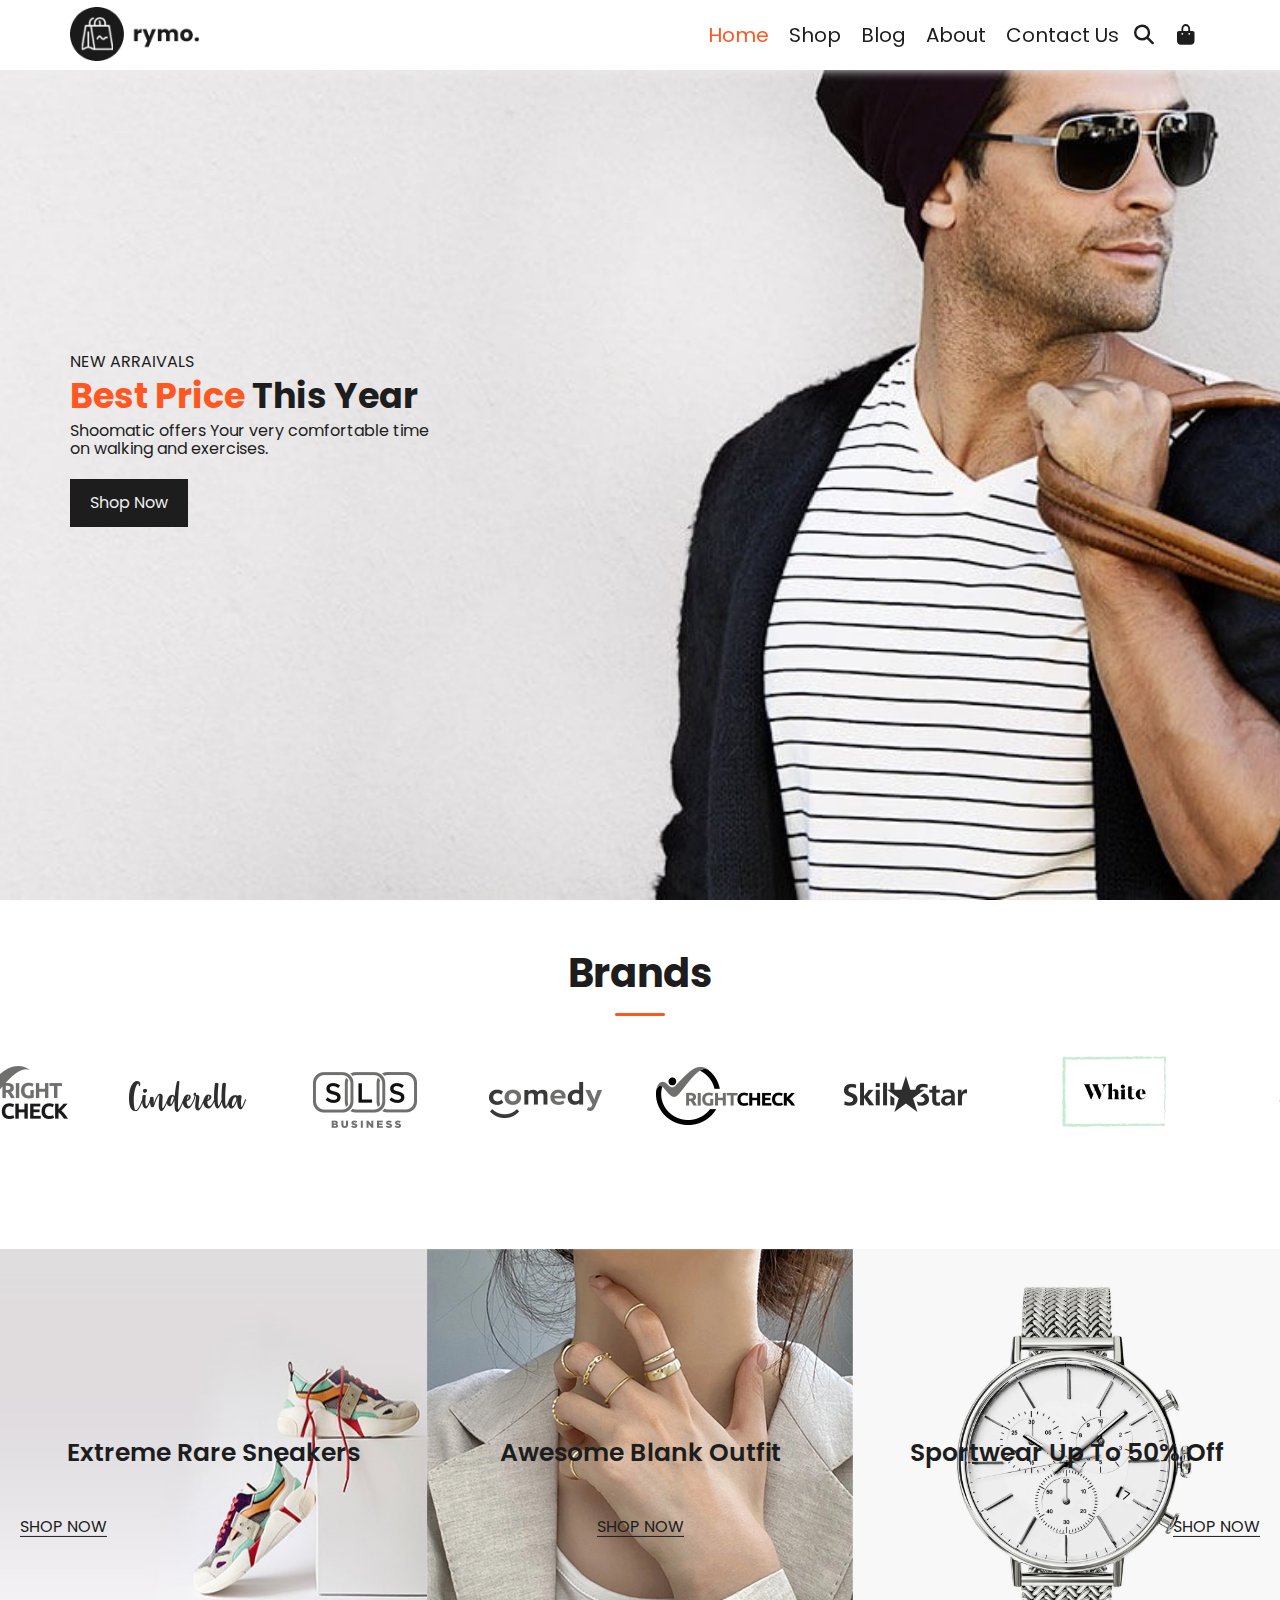
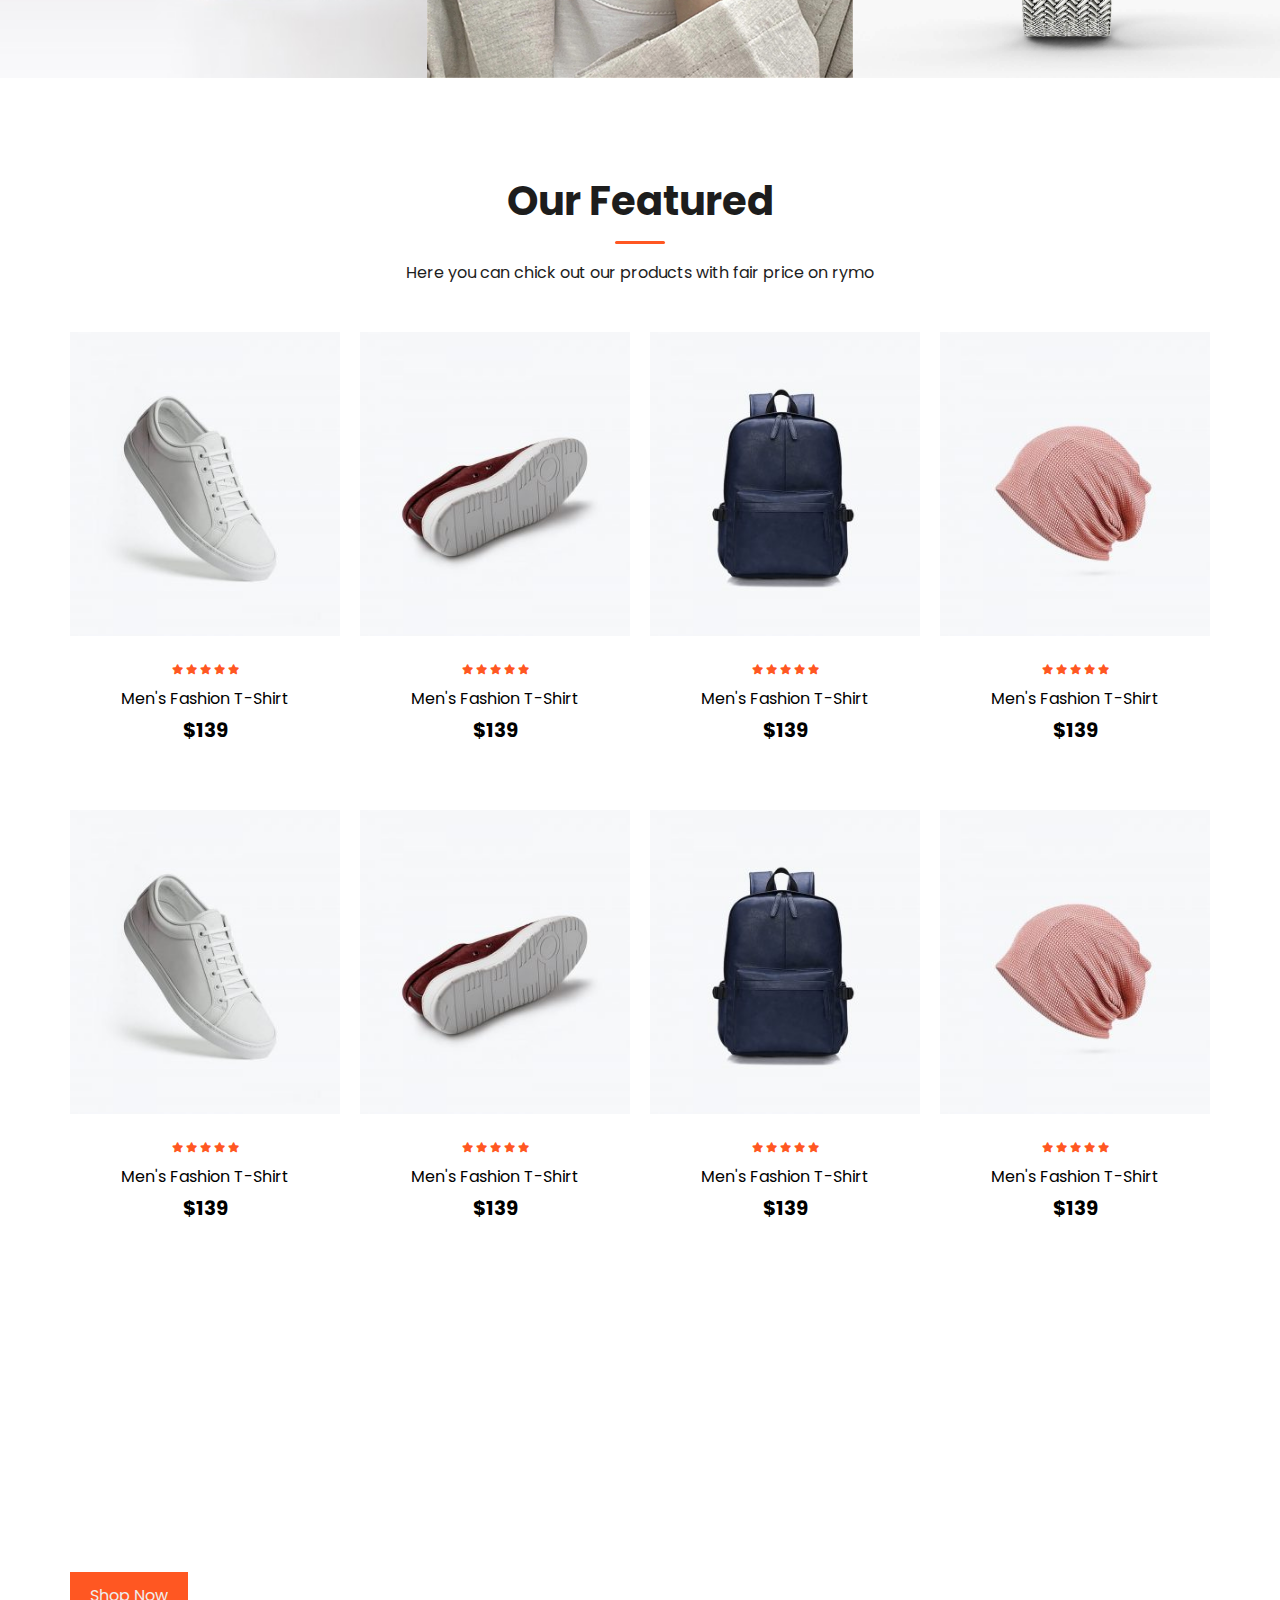
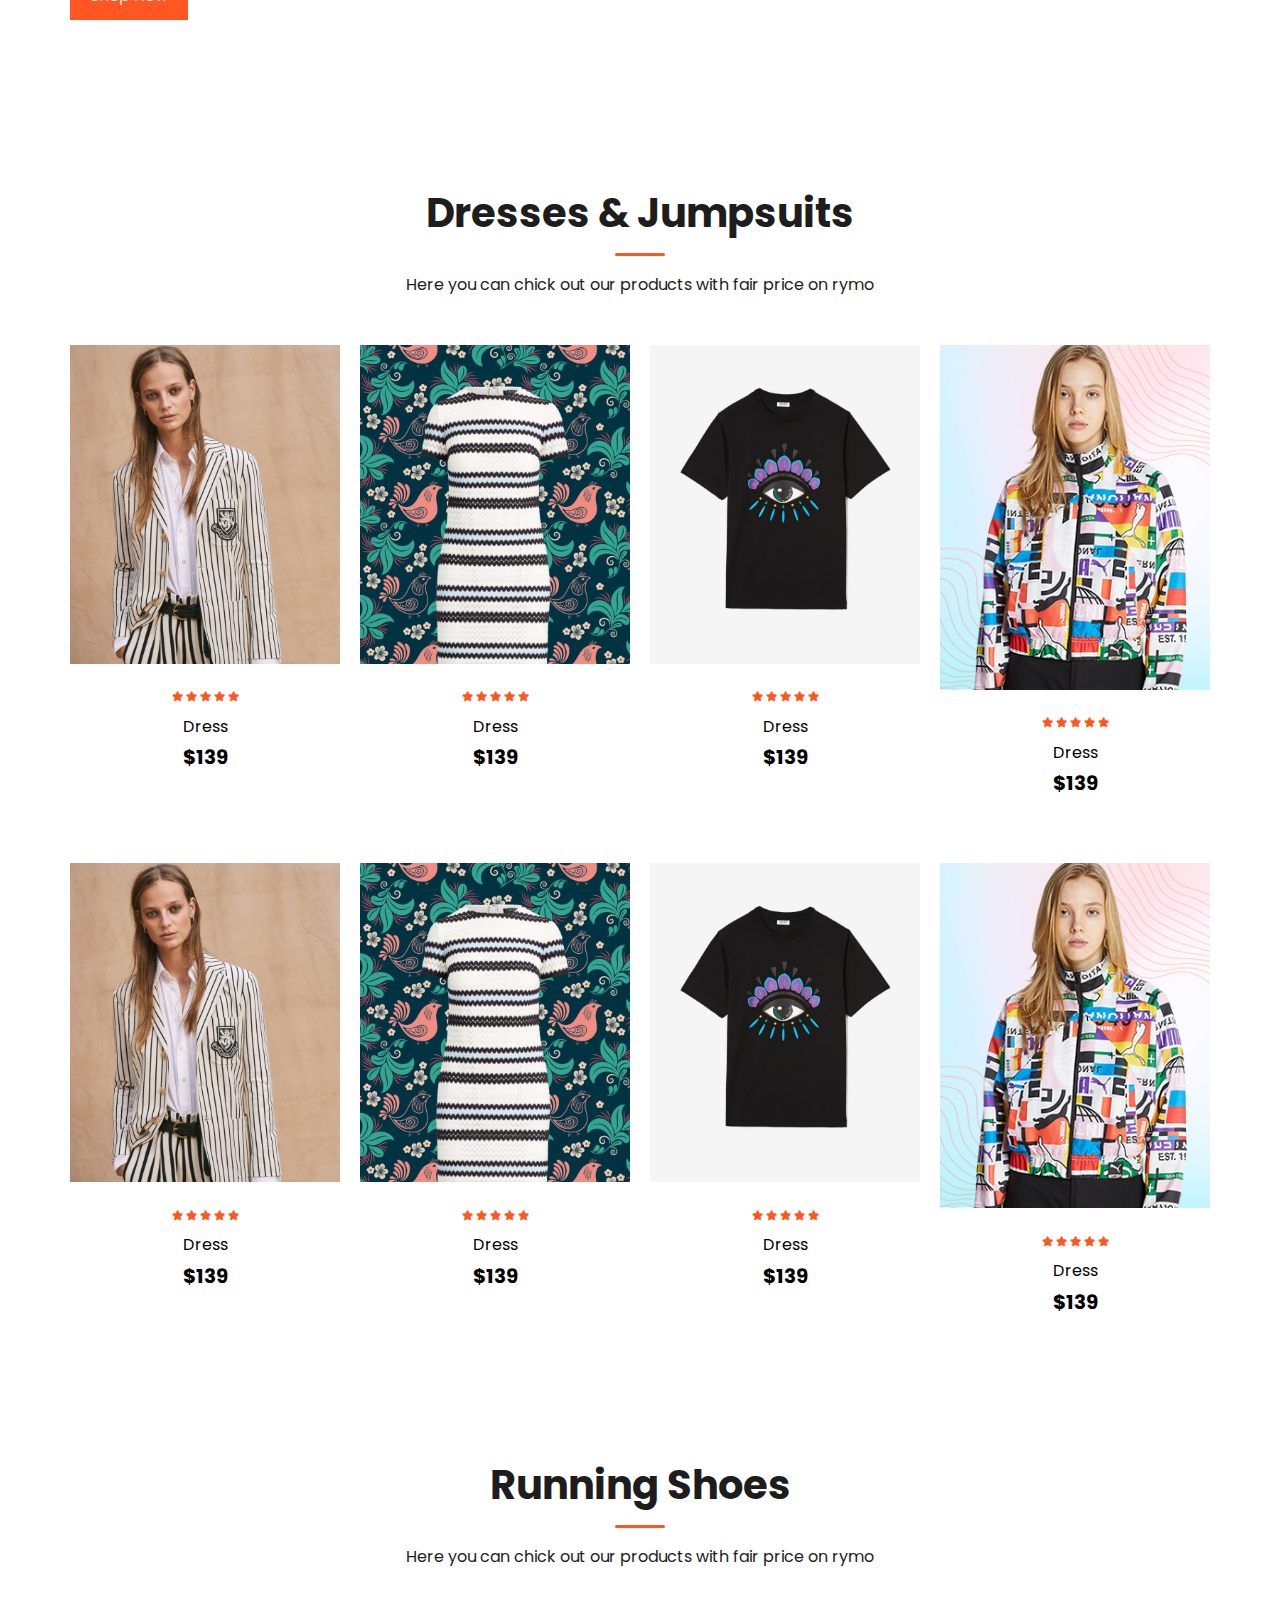
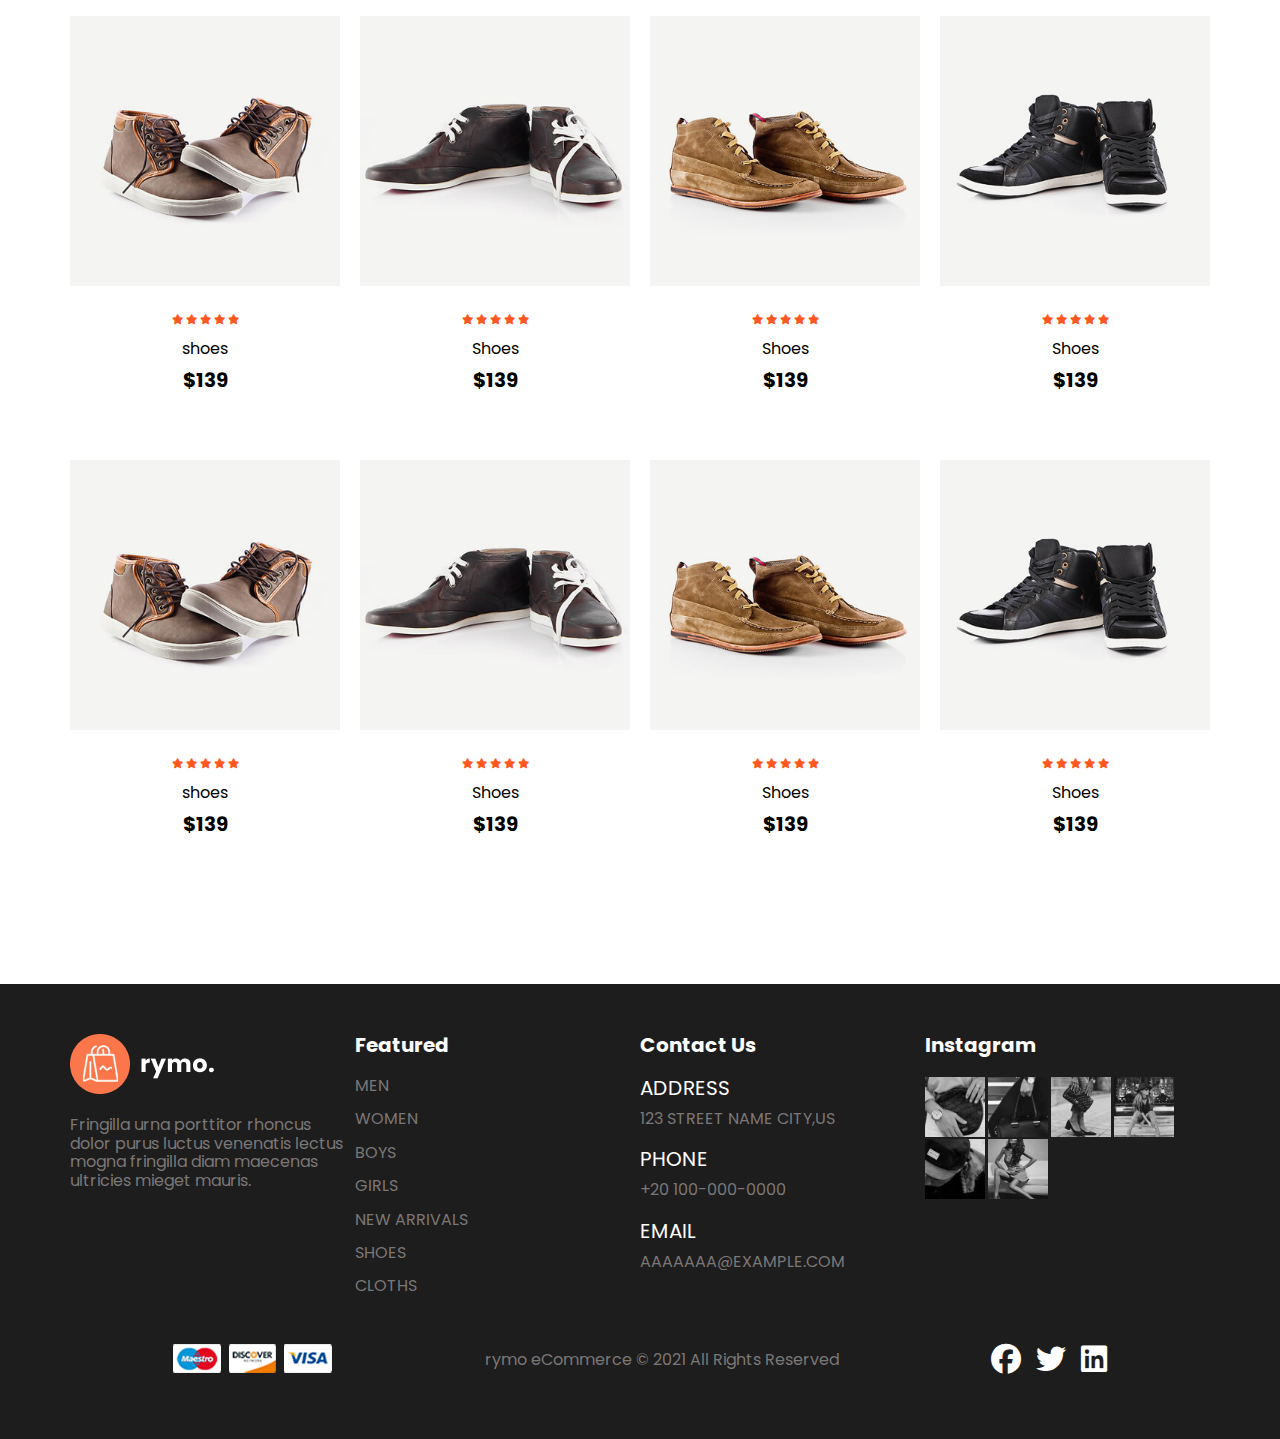
<file: index.html>
<!DOCTYPE html>
<html lang="en">
	<head>
		<meta charset="UTF-8">
		<meta name="viewport" content="width=device-width, initial-scale=1.0">
		<meta http-equiv="X-UA-Compatible" content="ie=edge">
		<title></title>	
				<!--style of wed-->
		<link rel="stylesheet" href="css/style.css">
			<!--use element normaly-->	
		<link rel="stylesheet" href="css/normalize.css"> 
				<!--font style-->
		<link rel="preconnect" href="https://fonts.googleapis.com">
		<link rel="preconnect" href="https://fonts.gstatic.com" crossorigin>
		<link href="https://fonts.googleapis.com/css2?family=Poppins:ital,wght@0,100;0,400;0,500;0,600;
		0,700;0,800;0,900;1,400;1,500;1,600;1,700;1,800;1,900&display=swap" rel="stylesheet">
				<!--file icons-->
		<link rel="stylesheet" href="css/all.min.css"> 
	</head>
	<body>
		<!-- ======================start header====================== -->
		<header>
			<div class="container">
				<a href="index.html" class="logo"><img src="img/logo1.png"></a>
				<nav>
					<a href="index.html" class="active">Home</a>
					<a href="shop.html">Shop</a>
					<a href="blog.html">Blog</a>
					<a href="#">About</a>
					<a href="#">Contact Us</a>
					<div class="icons">
						<i class="fas fa-search"></i>
						<a href="cart.html">
							<i class="fa-solid fa-bag-shopping"></i>
						</a>
					</div>
				</nav>
				<i class="fa-solid fa-bars" onclick="openNavList()"></i>
			</div>
		</header>
		<!-- ======================end header====================== -->
		<div class="contentOfPage">
			<!-- ======================start landing====================== -->
			<div class="landing">
				<div class="container">
					<p>New Arraivals</p>
					<h3><span>Best Price</span> This Year</h3>
					<p>Shoomatic offers Your very comfortable time <br>on walking and exercises.</p>
					<a href="shop.html">Shop Now</a>
				</div>
			</div>
			<!-- ======================end landing====================== -->
			<!-- ======================start brands====================== -->
			<!-- Swiper -->
			<div class=" brands">
				<div class="header">
					<h3>Brands</h3>
				</div>
				<div class="swiper mySwiper">
					<div class="swiper-wrapper container">
						<div class="swiper-slide"><img src="img/brand/1.png"></div>
						<div class="swiper-slide"><img src="img/brand/2.png"></div>
						<div class="swiper-slide"><img src="img/brand/3.png"></div>
						<div class="swiper-slide"><img src="img/brand/4.png"></div>
						<div class="swiper-slide"><img src="img/brand/5.png"></div>
						<div class="swiper-slide"><img src="img/brand/6.png"></div>
						<div class="swiper-slide"><img src="img/brand/1.webp"></div>
						<div class="swiper-slide"><img src="img/brand/2.webp"></div>
						<div class="swiper-slide"><img src="img/brand/3.webp"></div>
						<div class="swiper-slide"><img src="img/brand/4.webp"></div>
						<div class="swiper-slide"><img src="img/brand/5.webp"></div>
						<div class="swiper-slide"><img src="img/brand/6.webp"></div>
					</div>
				</div>
			</div>
			<!-- ======================end brands====================== -->
			<!-- ======================start new====================== -->
			<div class="new">
				<div class="box">
					<img src="img/new/1.jpg">
					<div class="text">
						<p>Extreme Rare Sneakers</p>
						<a href="#">Shop Now</a>
					</div>
				</div>
				<div class="box">
					<img src="img/new/5.jpg">
					<div class="text">
						<p>Awesome Blank Outfit</p>
						<a href="#">Shop Now</a>
					</div>
				</div>
				<div class="box">
					<img src="img/new/3.jpg">
					<div class="text">
						<p>Sportwear Up To 50% Off</p>
						<a href="#">Shop Now</a>
					</div>
				</div>
			</div>
			<!-- ======================end new====================== -->
			<!-- ======================start featured====================== -->
			<div class="products featured">
				<div class="container">
					<div class="header">
						<h3>Our Featured</h3>
						<p>Here you can chick out our products with fair price on rymo</p>
					</div>
					<div class="content">
					</div>
				</div>
			</div>
			<!-- ======================end featured====================== -->
			<!-- ======================start seasion's sale====================== -->
			<div class="seasion-sale">
				<div class="container">
					<p>Mid Seasion's Sale</p>
					<h3>Autumn Collection <br>UP TO 20% OFF</h3>
					<a href="#">Shop Now</a>
				</div>
			</div>
			<!-- ======================end seasion's sale====================== -->
			<!-- ======================start dresses&jumpsuits====================== -->
			<div class="products dresses-jumpsuits">
				<div class="container">
					<div class="header">
						<h3> Dresses & Jumpsuits </h3>
						<p>Here you can chick out our products with fair price on rymo</p>
					</div>
					<div class="content">
					</div>
				</div>
			</div>
			<!-- ======================end dresses&jumpsuits====================== -->
			<!-- ======================start Shoes====================== -->
			<div class="products shoes">
				<div class="container">
					<div class="header">
						<h3> Running Shoes</h3>
						<p>Here you can chick out our products with fair price on rymo</p>
					</div>
					<div class="content">
					</div>
				</div>
			</div>
			<!-- ======================end Shoes====================== -->
		</div>
		<!-- ======================start footer====================== -->
		<footer>
			<div class="container">
				<div class="info">
					<img src="img/logo2.png">
					<p>Fringilla urna porttitor rhoncus dolor purus luctus venenatis
					lectus mogna fringilla diam maecenas ultricies mieget mauris.</p>
				</div>
				<ul>
					<h3>Featured</h3>
					<li><a href="#">Men</a></li>
					<li><a href="#">Women</a></li>
					<li><a href="#">Boys</a></li>
					<li><a href="#">Girls</a></li>
					<li><a href="#">New Arrivals</a></li>
					<li><a href="#">Shoes</a></li>
					<li><a href="#">cloths</a></li>
				</ul>
				<ul class="contact">
					<h3>Contact Us</h3>
					<li><span>Address</span><p>123 Street Name City,Us</p></li>
					<li><span>Phone</span><p>+20 100-000-0000</p></li>
					<li><span>Email</span><p>aaaaaaa@example.com</p></li>
				</ul>
				<div class="images">
					<h3>Instagram</h3>
					<img src="img/insta/1.jpg">
					<img src="img/insta/2.jpg">
					<img src="img/insta/3.jpg">
					<img src="img/insta/4.jpg">
					<img src="img/insta/5.jpg">
					<img src="img/insta/6.jpg">
				</div>
			</div>
			<div class="footer">
				<a href="#"><img src="img/payment.png"></a>
				<p>rymo eCommerce &copy 2021 All Rights Reserved</p>
				<div class="icons">
					<a href="#">
						<i class="fa-brands fa-facebook"></i>
					</a>
					<a href="#">
						<i class="fa-brands fa-twitter"></i>
					</a>
					<a href="#">
						<i class="fa-brands fa-linkedin"></i>
					</a>
				</div>
			</div>
		</footer>
		<!-- ======================end footer====================== -->
		<!-- start swiper js -->
		<script src="https://cdn.jsdelivr.net/npm/swiper@11/swiper-bundle.min.js"></script>
		
		<!-- Initialize Swiper -->
		<script>
			var swiper = new Swiper(".mySwiper", {
			watchSlidesProgress: true,
			slidesPerView: 3,
			autoplay:{
				delay:500,
			},
			loop: true,
			});
		</script>
		<!-- end swiper js -->
		<script src="main.js"></script>
		<script src="items.js"></script>
	</body>
</html>
</file>
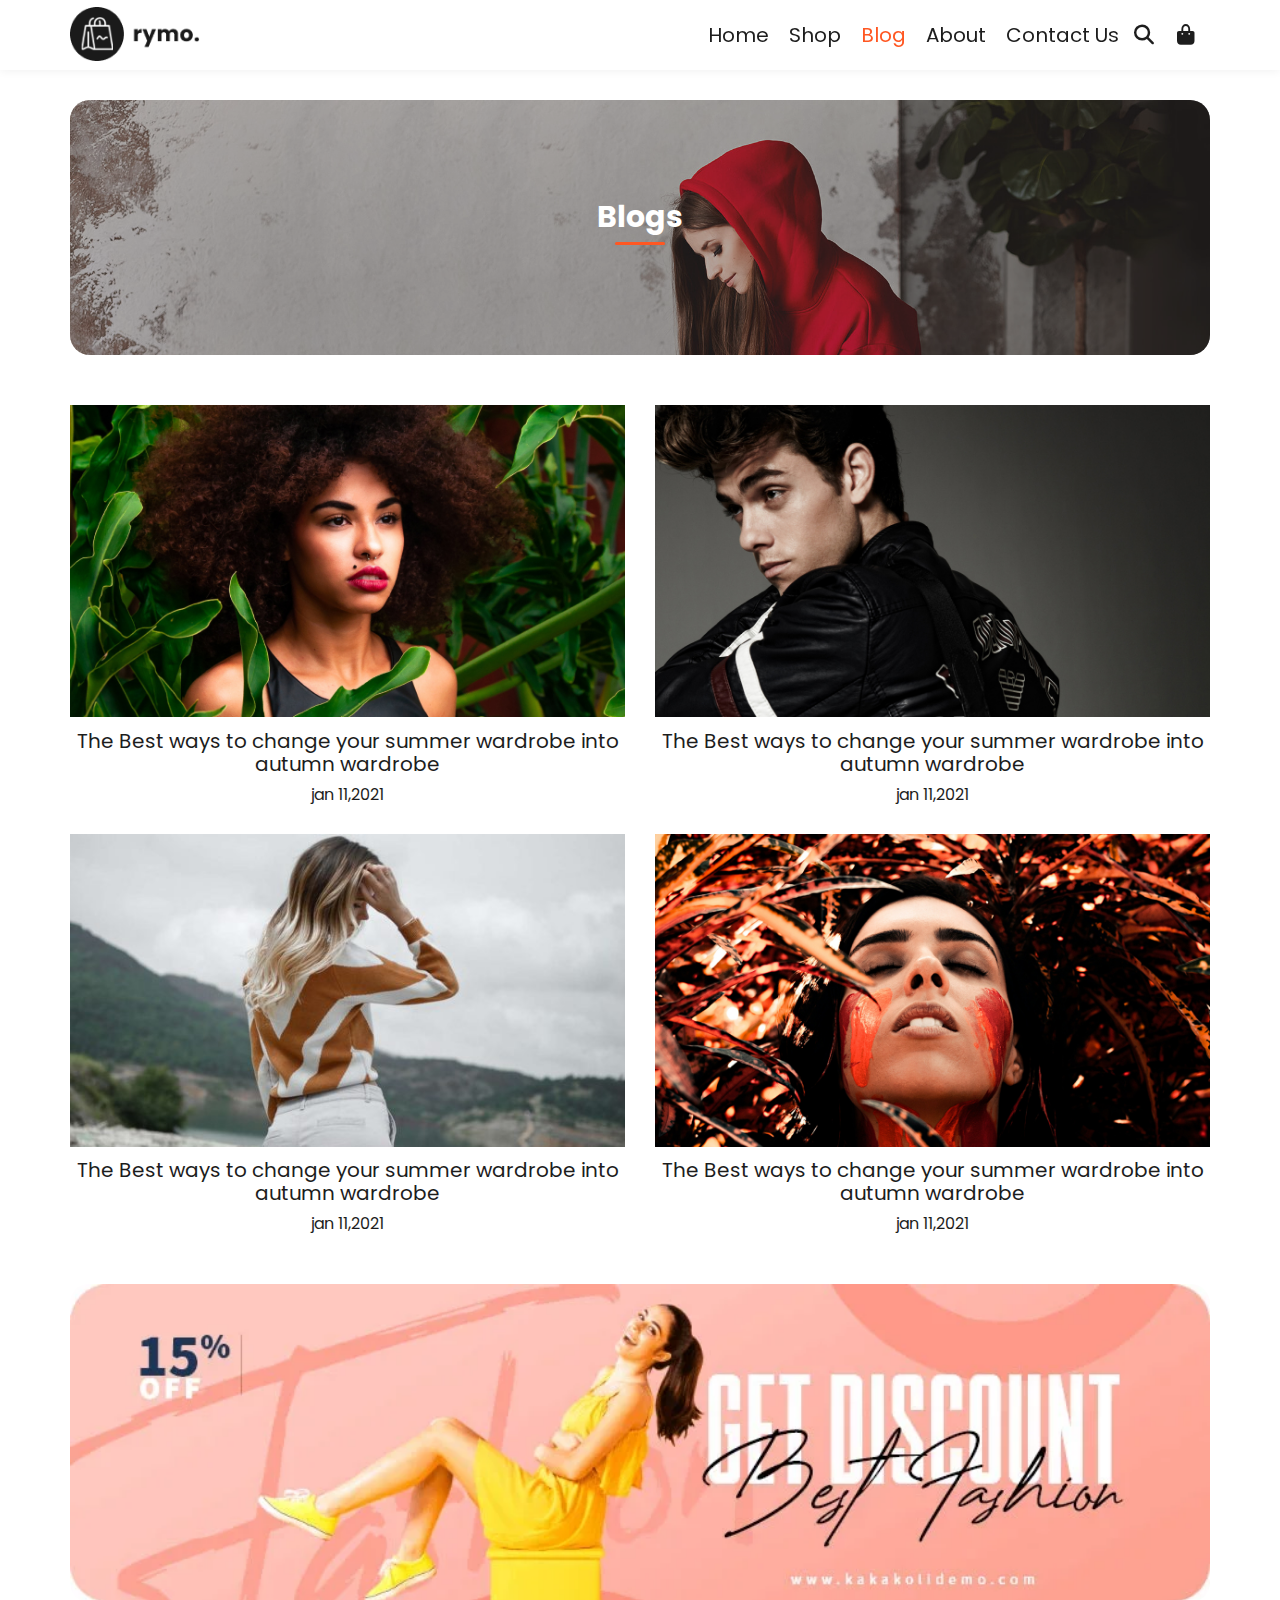
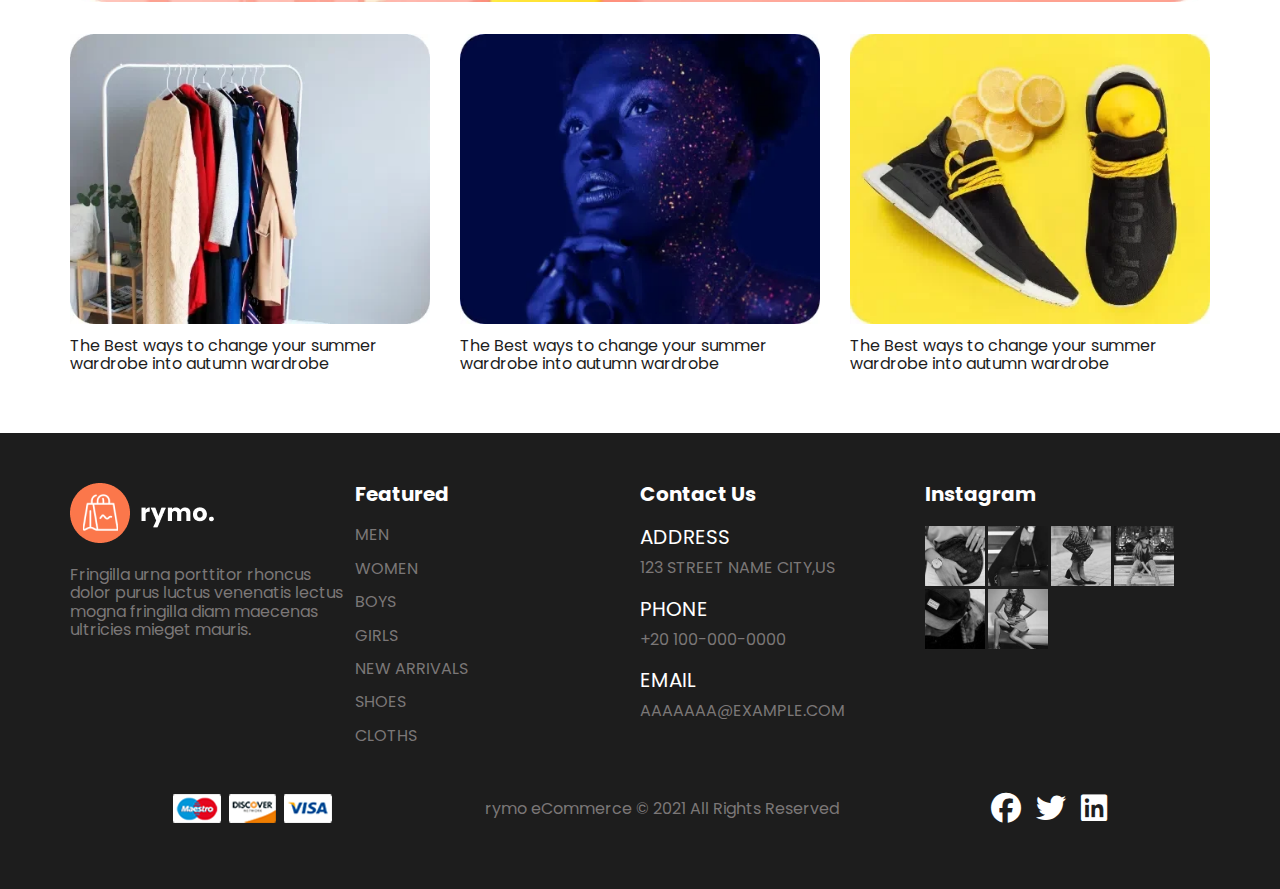
<file: blog.html>
<!DOCTYPE html>
<html lang="en">
	<head>
		<meta charset="UTF-8">
		<meta name="viewport" content="width=device-width, initial-scale=1.0">
		<meta http-equiv="X-UA-Compatible" content="ie=edge">
		<title></title>	
				<!--style of wed-->
		<link rel="stylesheet" href="css/style.css">
			<!--use element normaly-->	
		<link rel="stylesheet" href="css/normalize.css"> 
				<!--font style-->
		<link rel="preconnect" href="https://fonts.googleapis.com">
		<link rel="preconnect" href="https://fonts.gstatic.com" crossorigin>
		<link href="https://fonts.googleapis.com/css2?family=Poppins:ital,wght@0,100;0,400;0,500;0,600;
		0,700;0,800;0,900;1,400;1,500;1,600;1,700;1,800;1,900&display=swap" rel="stylesheet">
				<!--file icons-->
		<link rel="stylesheet" href="css/all.min.css"> 
	</head>
	<body>
		<!-- ======================start header====================== -->
		<header>
			<div class="container">
				<a href="index.html" class="logo"><img src="img/logo1.png"></a>
				<nav>
					<a href="index.html">Home</a>
					<a href="shop.html">Shop</a>
					<a href="blog.html" class="active">Blog</a>
					<a href="#">About</a>
					<a href="#">Contact Us</a>
					<div class="icons">
						<i class="fas fa-search"></i>
						<a href="cart.html">
							<i class="fa-solid fa-bag-shopping"></i>
						</a>
					</div>
				</nav>
				<i class="fas fa-bars" onclick="openNavList()"></i>
			</div>
		</header>
		<!-- ======================end header====================== -->
		<!-- ======================start blog====================== -->
		<div class="blog">
			<div class="container">
				<div class="section header">
					<h3>Blogs</h3>
				</div>
				<div class="content">
					<div class="box">
						<div class="image">
							<img src="img/blog/1.jpg">
						</div>
						<p>The Best ways to change your summer wardrobe into autumn wardrobe</p>
						<span>jan 11,2021</span>
					</div>
					<div class="box">
						<div class="image">
							<img src="img/blog/2.jpg">
						</div>
						<p>The Best ways to change your summer wardrobe into autumn wardrobe</p>
						<span>jan 11,2021</span>
					</div>
					<div class="box">
						<div class="image">
							<img src="img/blog/3.jpg">
						</div>
						<p>The Best ways to change your summer wardrobe into autumn wardrobe</p>
						<span>jan 11,2021</span>
					</div>
					<div class="box">
						<div class="image">
							<img src="img/blog/4.jpg">
						</div>
						<p>The Best ways to change your summer wardrobe into autumn wardrobe</p>
						<span>jan 11,2021</span>
					</div>
				</div>
			</div>
		</div>
		<!-- ======================end blog====================== -->
		<!-- ======================start banner====================== -->
		<div class="banner blog">
			<div class="container">
				<div class="head-banner">
					<img src="img/blog/banner.webp">
				</div>
				<div class="boxs">
					<div class="box">
						<div class="image">
							<img src="img/blog/1.webp">
						</div>
						<p>The Best ways to change your summer wardrobe into autumn wardrobe</p>
					</div>
					<div class="box">
						<div class="image">
							<img src="img/blog/2.webp">
						</div>
						<p>The Best ways to change your summer wardrobe into autumn wardrobe</p>
					</div>
					<div class="box">
						<div class="image">
							<img src="img/blog/3.webp">
						</div>
						<p>The Best ways to change your summer wardrobe into autumn wardrobe</p>
					</div>
				</div>
			</div>
		</div>
		<!-- ======================end banner====================== -->
		<!-- ======================start footer====================== -->
		<footer>
			<div class="container">
				<div class="info">
					<img src="img/logo2.png">
					<p>Fringilla urna porttitor rhoncus dolor purus luctus venenatis
					lectus mogna fringilla diam maecenas ultricies mieget mauris.</p>
				</div>
				<ul>
					<h3>Featured</h3>
					<li><a href="#">Men</a></li>
					<li><a href="#">Women</a></li>
					<li><a href="#">Boys</a></li>
					<li><a href="#">Girls</a></li>
					<li><a href="#">New Arrivals</a></li>
					<li><a href="#">Shoes</a></li>
					<li><a href="#">cloths</a></li>
				</ul>
				<ul class="contact">
					<h3>Contact Us</h3>
					<li><span>Address</span><p>123 Street Name City,Us</p></li>
					<li><span>Phone</span><p>+20 100-000-0000</p></li>
					<li><span>Email</span><p>aaaaaaa@example.com</p></li>
				</ul>
				<div class="images">
					<h3>Instagram</h3>
					<img src="img/insta/1.jpg">
					<img src="img/insta/2.jpg">
					<img src="img/insta/3.jpg">
					<img src="img/insta/4.jpg">
					<img src="img/insta/5.jpg">
					<img src="img/insta/6.jpg">
				</div>
			</div>
			<div class="footer">
				<a href="#"><img src="img/payment.png"></a>
				<p>rymo eCommerce &copy 2021 All Rights Reserved</p>
				<div class="icons">
					<a href="#">
						<i class="fa-brands fa-facebook"></i>
					</a>
					<a href="#">
						<i class="fa-brands fa-twitter"></i>
					</a>
					<a href="#">
						<i class="fa-brands fa-linkedin"></i>
					</a>
				</div>
			</div>
		</footer>
		<!-- ======================end footer====================== -->
		<script src="main.js"></script>
	</body>
</html>
</file>
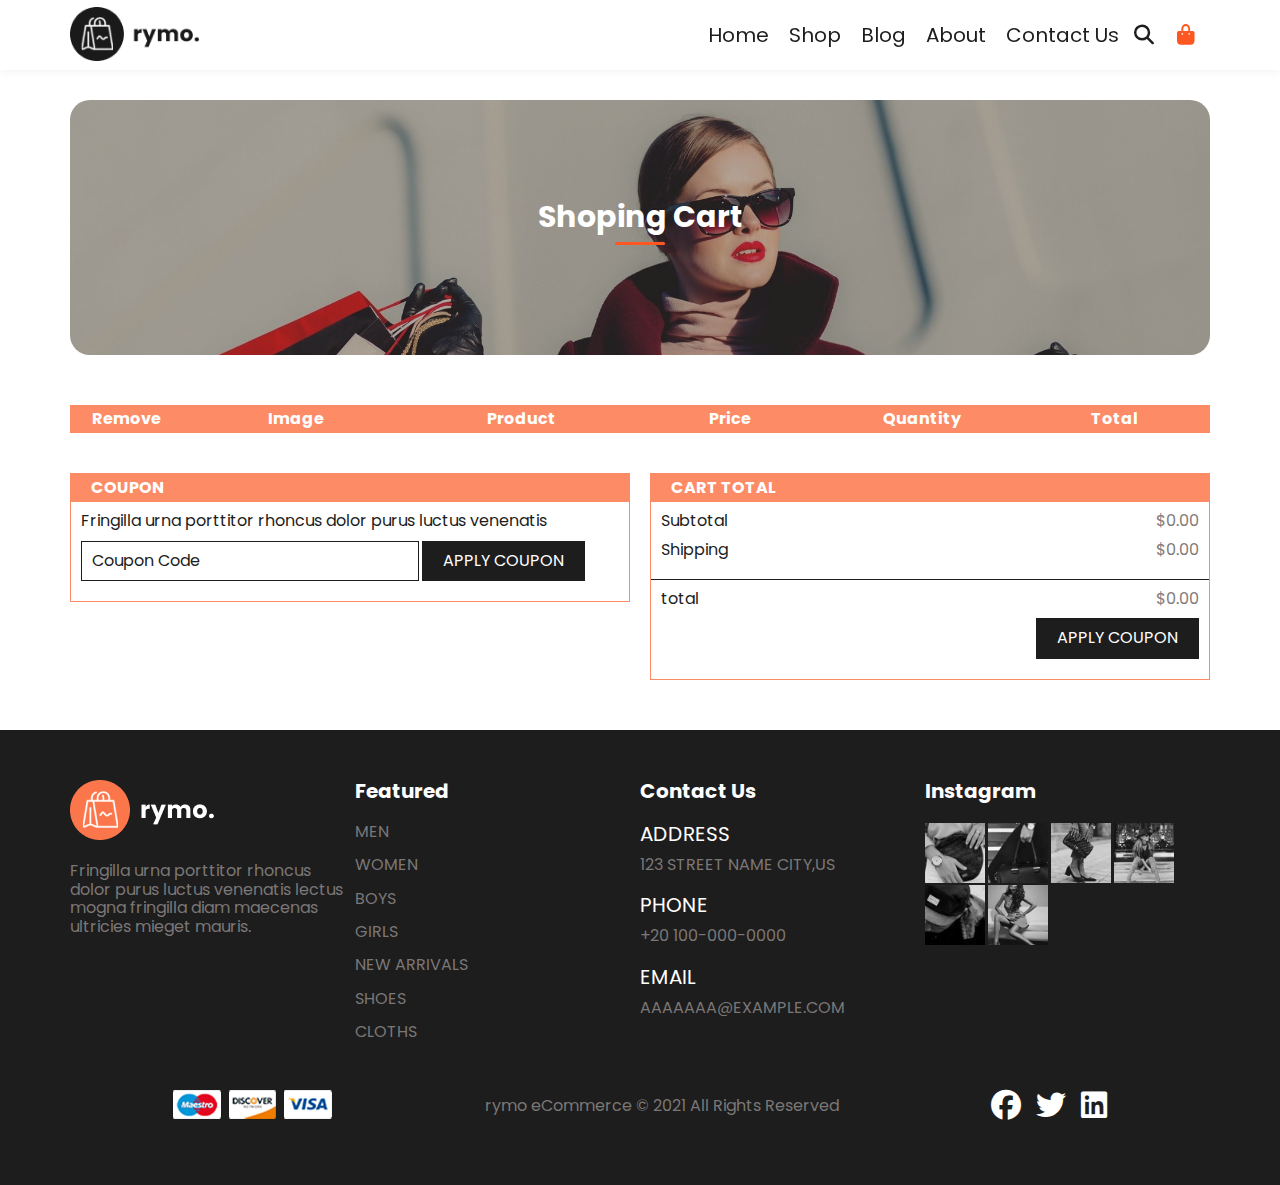
<file: cart.html>
<!DOCTYPE html>
<html lang="en">
	<head>
		<meta charset="UTF-8">
		<meta name="viewport" content="width=device-width, initial-scale=1.0">
		<meta http-equiv="X-UA-Compatible" content="ie=edge">
		<title></title>	
				<!--style of wed-->
		<link rel="stylesheet" href="css/style.css">
			<!--use element normaly-->	
		<link rel="stylesheet" href="css/normalize.css"> 
				<!--font style-->
		<link rel="preconnect" href="https://fonts.googleapis.com">
		<link rel="preconnect" href="https://fonts.gstatic.com" crossorigin>
		<link href="https://fonts.googleapis.com/css2?family=Poppins:ital,wght@0,100;0,400;0,500;0,600;
		0,700;0,800;0,900;1,400;1,500;1,600;1,700;1,800;1,900&display=swap" rel="stylesheet">
				<!--file icons-->
		<link rel="stylesheet" href="css/all.min.css"> 
	</head>
	<body>
		<!-- ======================start header====================== -->
		<header>
			<div class="container">
				<a href="index.html" class="logo"><img src="img/logo1.png"></a>
				<nav>
					<a href="index.html">Home</a>
					<a href="shop.html">Shop</a>
					<a href="blog.html">Blog</a>
					<a href="#">About</a>
					<a href="#">Contact Us</a>
					<div class="icons">
						<i class="fas fa-search"></i>
						<a href="cart.html">
							<i class="fa-solid fa-bag-shopping active"></i>
						</a>
					</div>
				</nav>
				<i class="fas fa-bars" onclick="openNavList()"></i>
			</div>
		</header>
		<!-- ======================end header====================== -->
		<!-- ======================start cart====================== -->
		<div class="cart">
			<div class="container">
				<div class="section header">
					<h3>Shoping Cart</h3>
				</div>
				<div class="table">
					<table>
						<thead>
							<tr>
								<td>Remove</td>
								<td>Image</td>
								<td>Product</td>
								<td>Price</td>
								<td>Quantity</td>
								<td>Total</td>
							</tr>
						</thead>
						<tbody class="element-in-cart">
						</tbody>
					</table>
				</div>
				<div class="coupon-cart">
					<div class="coupon">
						<h5>Coupon</h5>
						<p>Fringilla urna porttitor rhoncus dolor purus luctus venenatis</p>
						<input type="text" placeholder="Coupon Code">
						<button>Apply Coupon</button>
					</div>
					<div class="cart-total">
						<h5>Cart Total</h5>
						<p>Subtotal <span class="subtotal">$0.00</span></p>
						<p>Shipping <span class="shipping">$0.00</span></p>
						<p>total <span class="total">$0.00</span></p>
						<button>Apply Coupon</button>
					</div>
				</div>
			</div>
		</div>
		<!-- ======================end cart====================== -->
		<!-- ======================start footer====================== -->
		<footer>
			<div class="container">
				<div class="info">
					<img src="img/logo2.png">
					<p>Fringilla urna porttitor rhoncus dolor purus luctus venenatis
					lectus mogna fringilla diam maecenas ultricies mieget mauris.</p>
				</div>
				<ul>
					<h3>Featured</h3>
					<li><a href="#">Men</a></li>
					<li><a href="#">Women</a></li>
					<li><a href="#">Boys</a></li>
					<li><a href="#">Girls</a></li>
					<li><a href="#">New Arrivals</a></li>
					<li><a href="#">Shoes</a></li>
					<li><a href="#">cloths</a></li>
				</ul>
				<ul class="contact">
					<h3>Contact Us</h3>
					<li><span>Address</span><p>123 Street Name City,Us</p></li>
					<li><span>Phone</span><p>+20 100-000-0000</p></li>
					<li><span>Email</span><p>aaaaaaa@example.com</p></li>
				</ul>
				<div class="images">
					<h3>Instagram</h3>
					<img src="img/insta/1.jpg">
					<img src="img/insta/2.jpg">
					<img src="img/insta/3.jpg">
					<img src="img/insta/4.jpg">
					<img src="img/insta/5.jpg">
					<img src="img/insta/6.jpg">
				</div>
			</div>
			<div class="footer">
				<a href="#"><img src="img/payment.png"></a>
				<p>rymo eCommerce &copy 2021 All Rights Reserved</p>
				<div class="icons">
					<a href="#">
						<i class="fa-brands fa-facebook"></i>
					</a>
					<a href="#">
						<i class="fa-brands fa-twitter"></i>
					</a>
					<a href="#">
						<i class="fa-brands fa-linkedin"></i>
					</a>
				</div>
			</div>
		</footer>
		<!-- ======================end footer====================== -->
		<script src="main.js"></script>
		<script src="items.js"></script>
	</body>
</html>
</file>
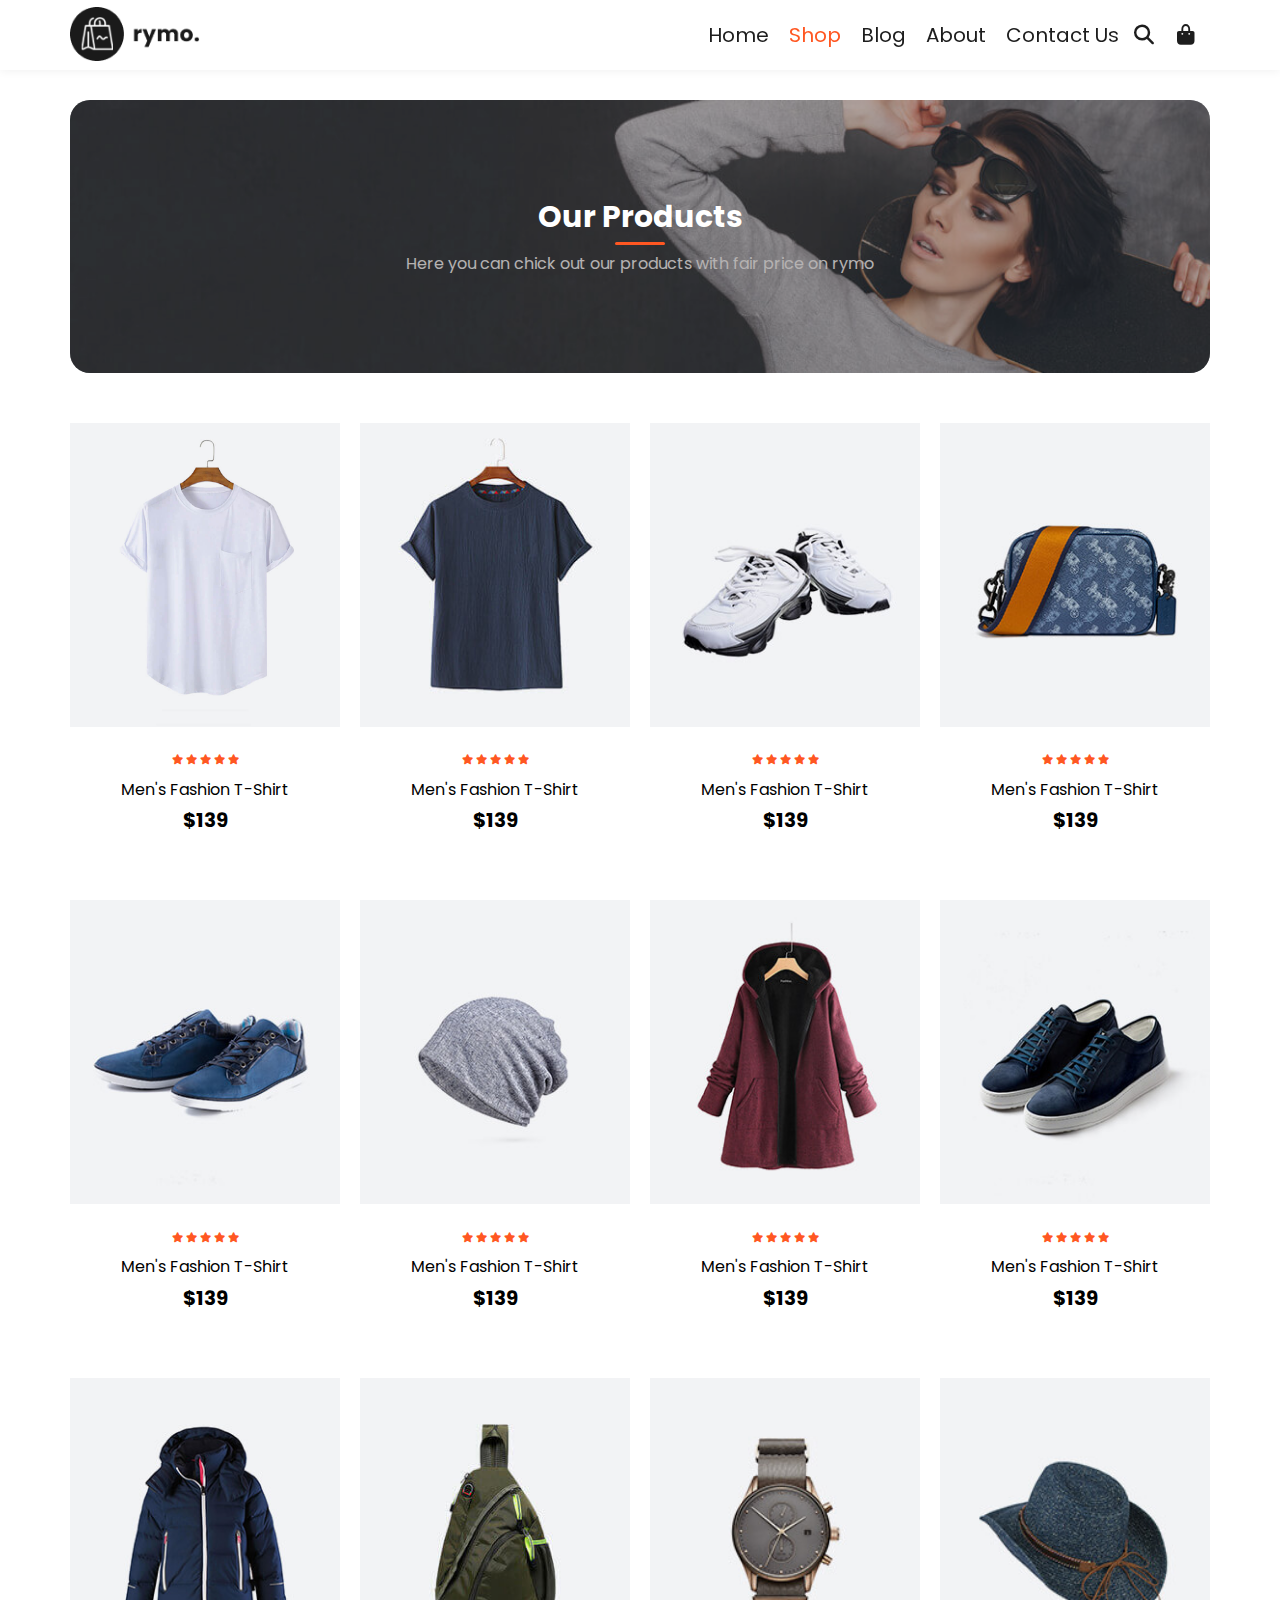
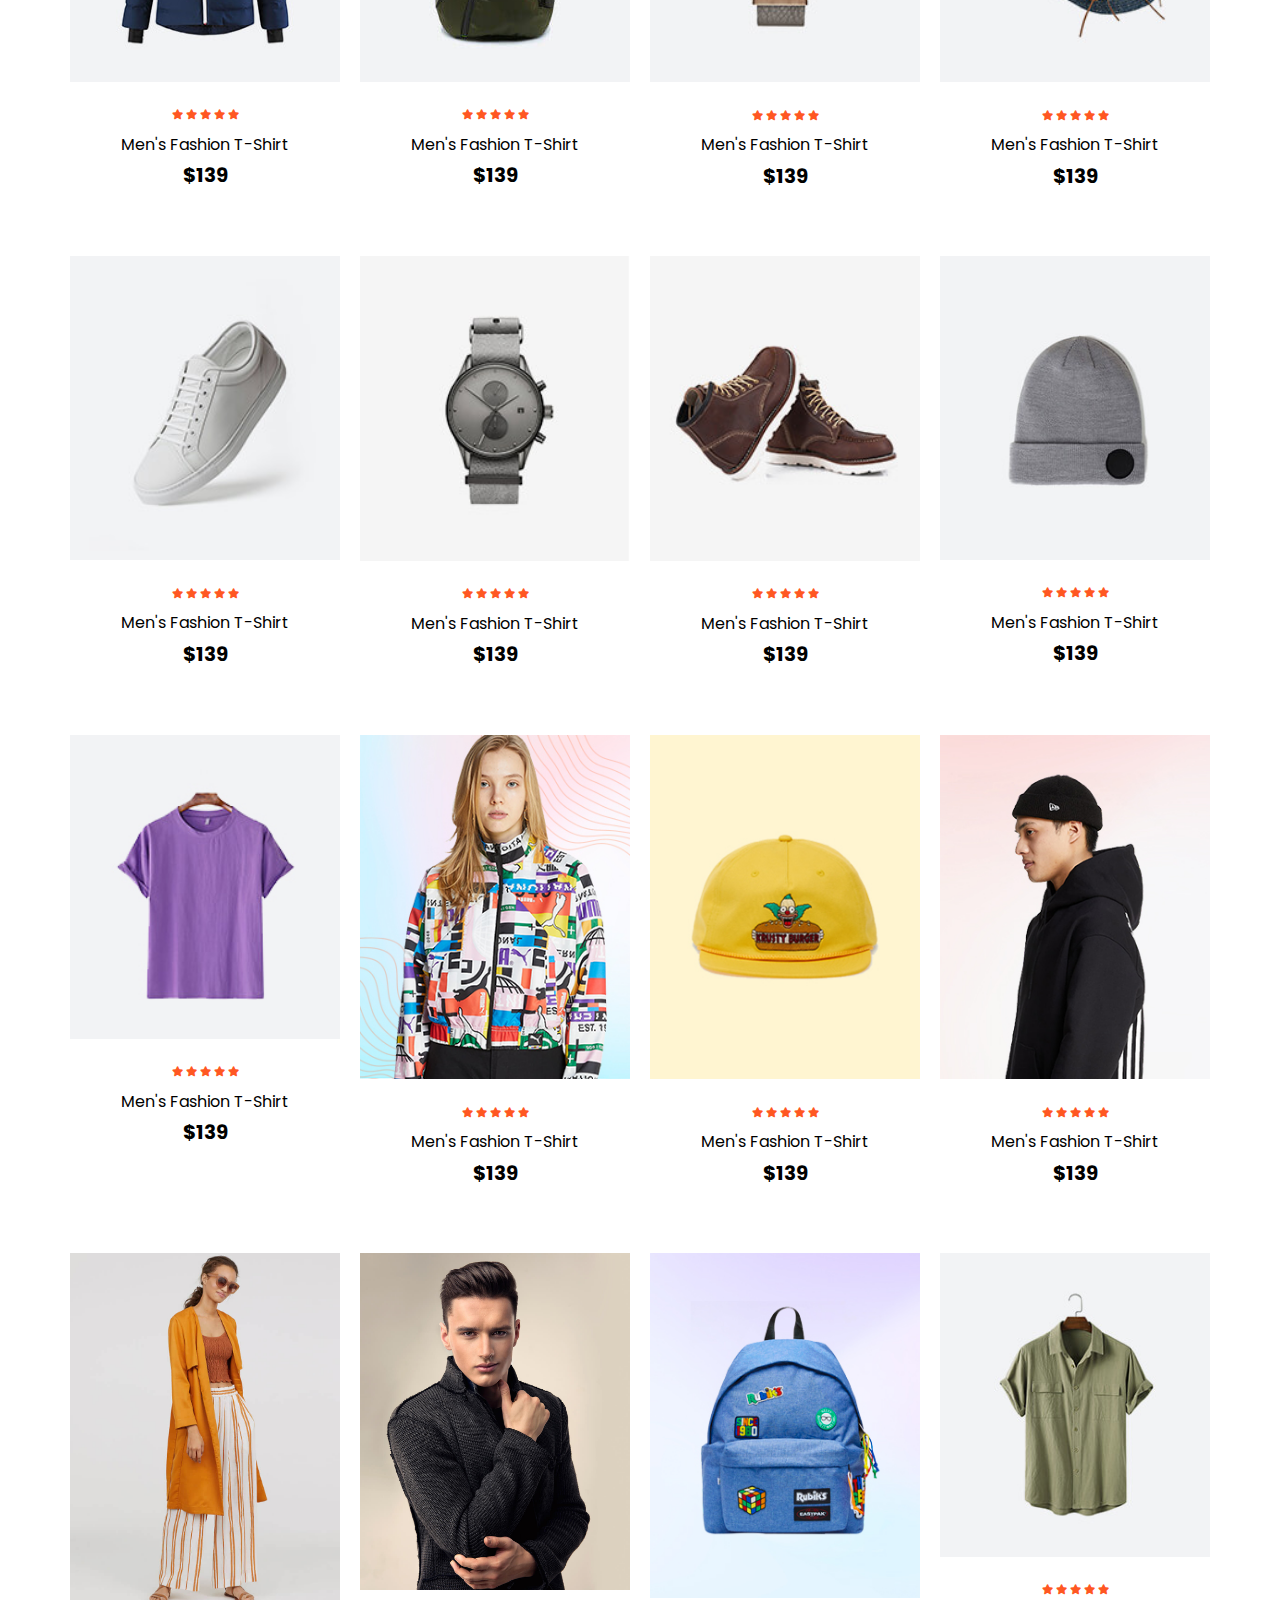
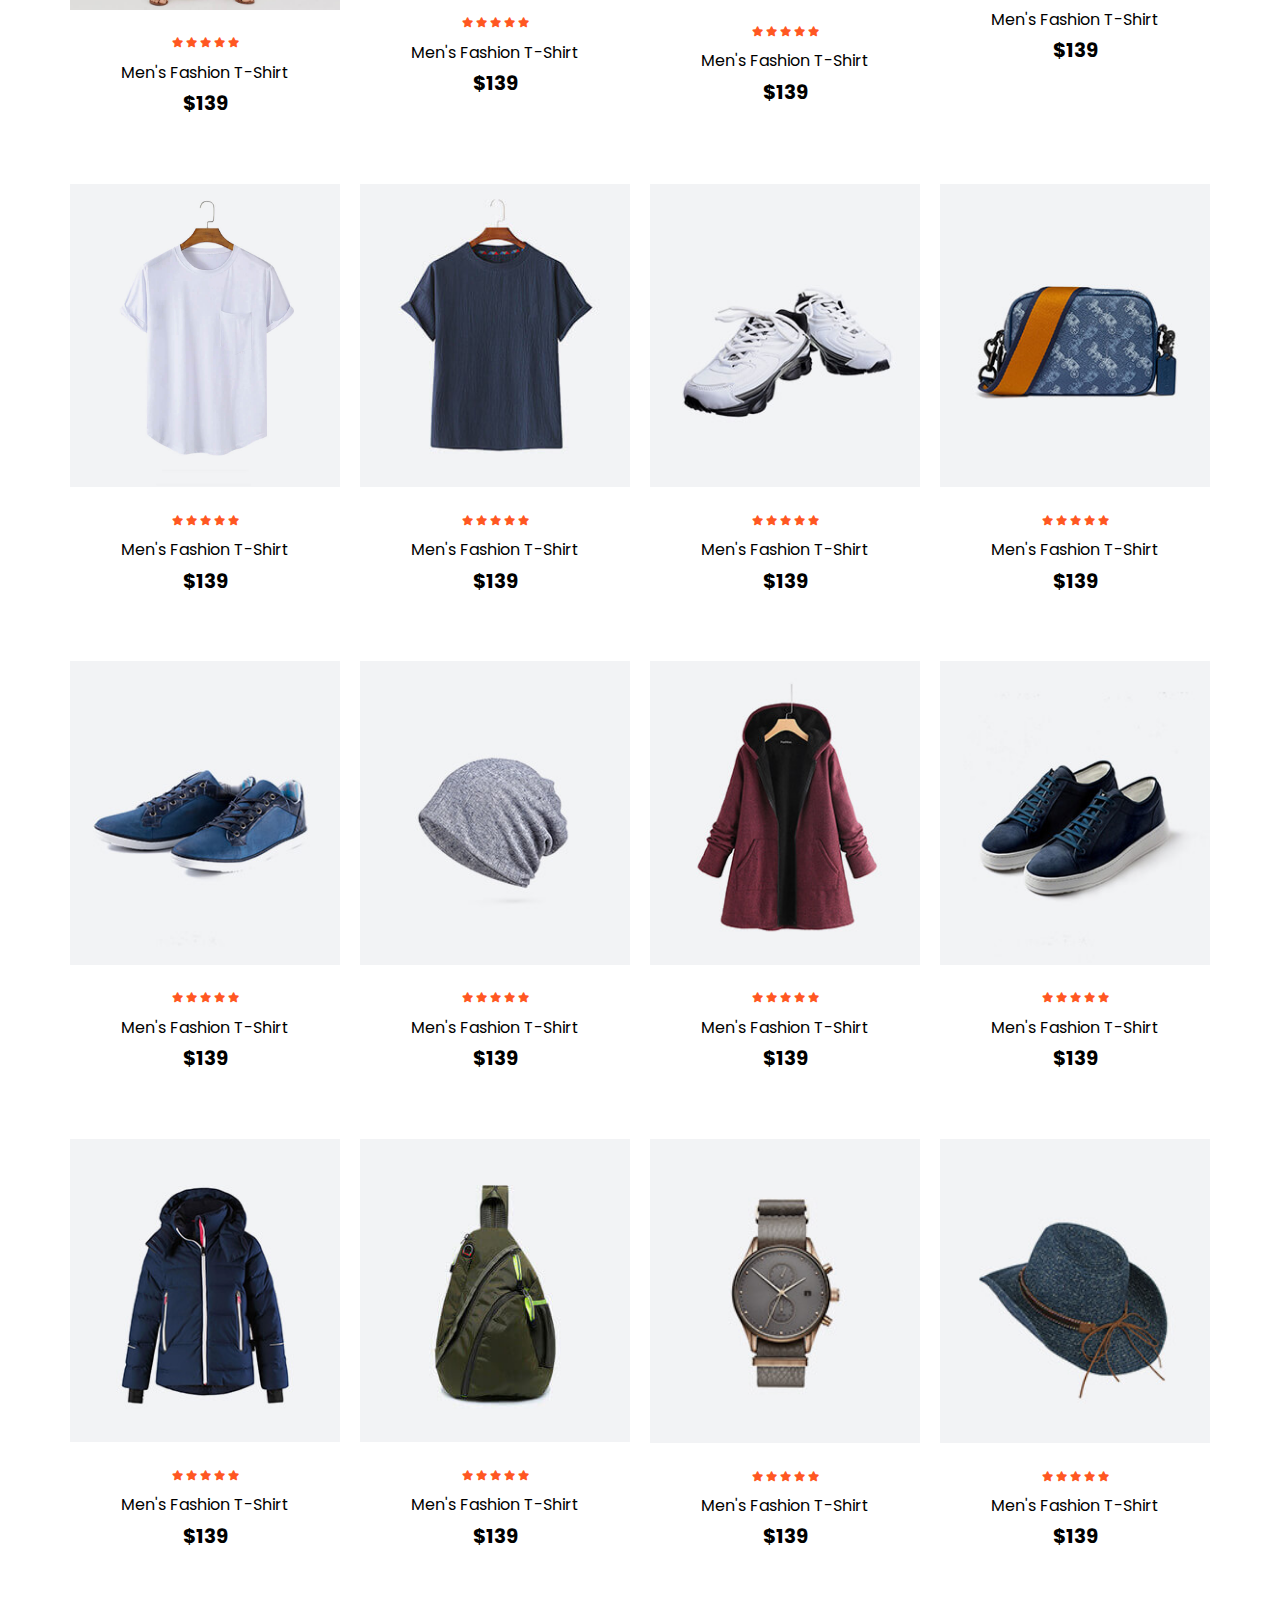
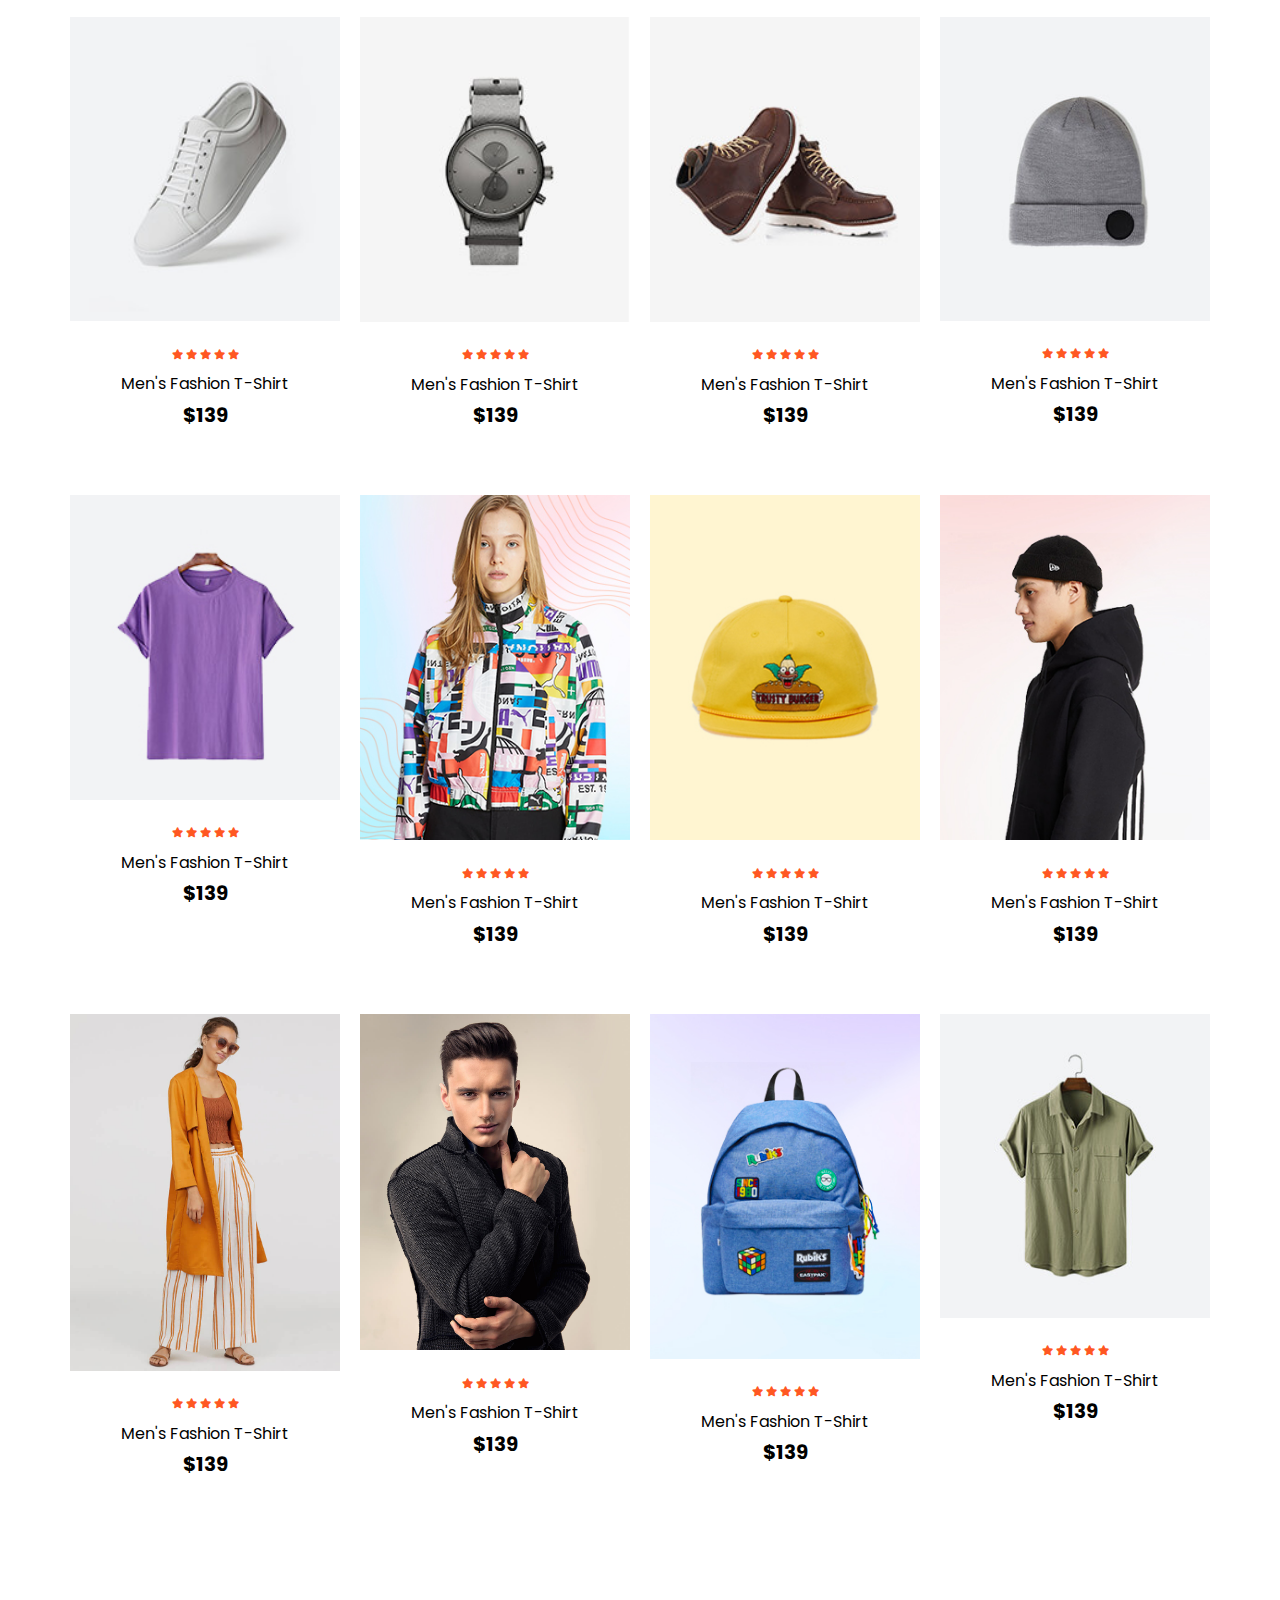
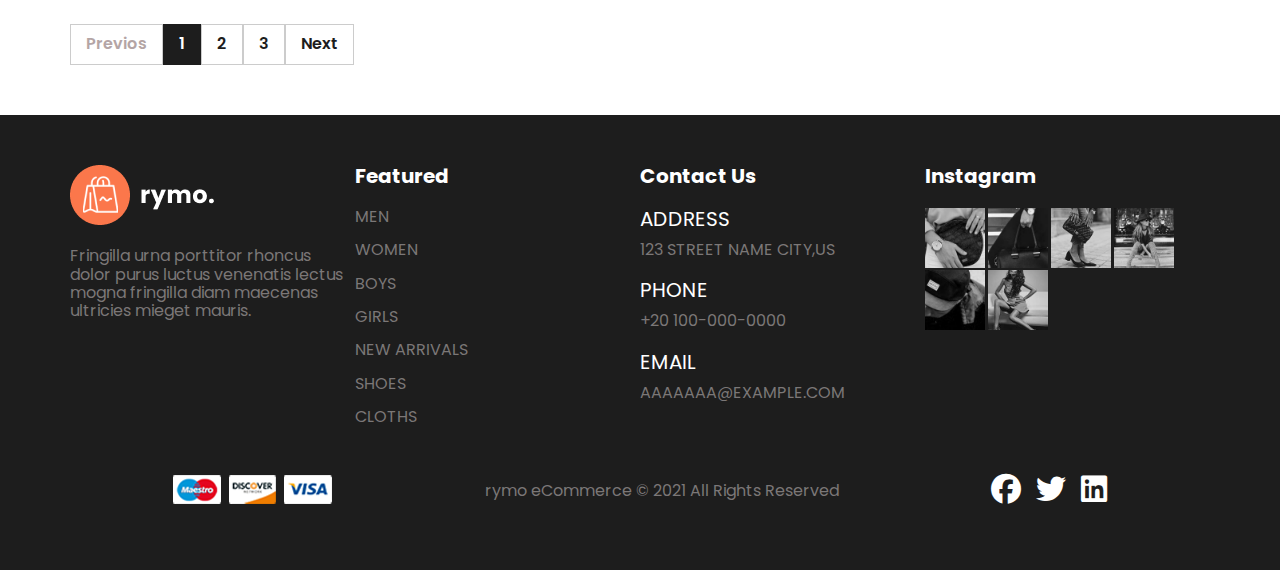
<file: shop.html>
<!DOCTYPE html>
<html lang="en">
	<head>
		<meta charset="UTF-8">
		<meta name="viewport" content="width=device-width, initial-scale=1.0">
		<meta http-equiv="X-UA-Compatible" content="ie=edge">
		<title></title>	
				<!--style of wed-->
		<link rel="stylesheet" href="css/style.css">
			<!--use element normaly-->	
		<link rel="stylesheet" href="css/normalize.css"> 
				<!--font style-->
		<link rel="preconnect" href="https://fonts.googleapis.com">
		<link rel="preconnect" href="https://fonts.gstatic.com" crossorigin>
		<link href="https://fonts.googleapis.com/css2?family=Poppins:ital,wght@0,100;0,400;0,500;0,600;
		0,700;0,800;0,900;1,400;1,500;1,600;1,700;1,800;1,900&display=swap" rel="stylesheet">
				<!--file icons-->
		<link rel="stylesheet" href="css/all.min.css"> 
	</head>
	<body>
		<!-- ======================start header====================== -->
		<header>
			<div class="container">
				<a href="index.html" class="logo"><img src="img/logo1.png"></a>
				<nav>
					<a href="index.html">Home</a>
					<a href="shop.html" class="active">Shop</a>
					<a href="blog.html">Blog</a>
					<a href="#">About</a>
					<a href="#">Contact Us</a>
					<div class="icons">
						<i class="fas fa-search"></i>
						<a href="cart.html">
							<i class="fa-solid fa-bag-shopping"></i>
						</a>
					</div>
				</nav>
				<i class="fas fa-bars" onclick="openNavList()"></i>
			</div>
		</header>
		<!-- ======================end header====================== -->
		<!-- ======================start products====================== -->
		<div class="contentOfPage">
			<div class="products shop">
				<div class="container">
					<div class="section header">
						<h3>Our Products</h3>
						<p>Here you can chick out our products with fair price on rymo</p>
					</div>
					<div class="content">
					</div>
				</div>
			</div>
		</div>
		<!-- ======================end products====================== -->
		<!-- ======================start move button====================== -->
		<div class="move-button">
			<div class="container">
				<a href="#">Previos</a>
				<a href="#" class="active">1</a>
				<a href="#">2</a>
				<a href="#">3</a>
				<a href="#">Next</a>
			</div>
		</div>
		<!-- ======================end move button====================== -->
		<!-- ======================start footer====================== -->
		<footer>
			<div class="container">
				<div class="info">
					<img src="img/logo2.png">
					<p>Fringilla urna porttitor rhoncus dolor purus luctus venenatis
					lectus mogna fringilla diam maecenas ultricies mieget mauris.</p>
				</div>
				<ul>
					<h3>Featured</h3>
					<li><a href="#">Men</a></li>
					<li><a href="#">Women</a></li>
					<li><a href="#">Boys</a></li>
					<li><a href="#">Girls</a></li>
					<li><a href="#">New Arrivals</a></li>
					<li><a href="#">Shoes</a></li>
					<li><a href="#">cloths</a></li>
				</ul>
				<ul class="contact">
					<h3>Contact Us</h3>
					<li><span>Address</span><p>123 Street Name City,Us</p></li>
					<li><span>Phone</span><p>+20 100-000-0000</p></li>
					<li><span>Email</span><p>aaaaaaa@example.com</p></li>
				</ul>
				<div class="images">
					<h3>Instagram</h3>
					<img src="img/insta/1.jpg">
					<img src="img/insta/2.jpg">
					<img src="img/insta/3.jpg">
					<img src="img/insta/4.jpg">
					<img src="img/insta/5.jpg">
					<img src="img/insta/6.jpg">
				</div>
			</div>
			<div class="footer">
				<a href="#"><img src="img/payment.png"></a>
				<p>rymo eCommerce &copy 2021 All Rights Reserved</p>
				<div class="icons">
					<a href="#">
						<i class="fa-brands fa-facebook"></i>
					</a>
					<a href="#">
						<i class="fa-brands fa-twitter"></i>
					</a>
					<a href="#">
						<i class="fa-brands fa-linkedin"></i>
					</a>
				</div>
			</div>
		</footer>
		<!-- ======================end footer====================== -->
		<script src="main.js"></script>
		<script src="items.js"></script>
	</body>
</html>
</file>
<file: css/style.css>
:root{
	--main-color: #1d1d1d ;
	--secondary-color: #ff5722;
	--third-color: #fff;
	--main-padding: 5rem ;
	--main-transition: .5s ;
}
*{
	font-family: "Poppins", sans-serif;
	-webkit-box-sizing: border-box;
	-moz-box-sizing: border-box;
	box-sizing: border-box;
	padding:0px;
	margin:0px;
}
body{
    background-image: url(../img/banner/2.jpg);
    background-attachment: fixed;
    background-position: center;
    background-size: cover;
}
html {
	font-size: 62.5%;
	scroll-behavior: smooth;
    overflow-x: hidden;
}
a{
	text-decoration:none;
}
.container{
	margin-right: auto;
    margin-left: auto;
    padding-left: 15px;
    padding-right: 15px;
}
/*small*/
@media (min-width:768px){
	.container{
		width:750px;
	}
}
/*medium*/
@media (min-width:992px){
	.container{
		width:970px;
	}
}
/*larg*/
@media (min-width:1200px){
	.container{
		width:1170px;
	}
}
ul{
	list-style:none;
	margin:0;
	padding:0;
}
 /* ======================start header======================  */
header{
    position: fixed;
    width: 100%;
    top: 0;
    background-color: white;
    box-shadow: 0 0 10px #eee;	
	z-index: 999;
}
header .container{
    display: flex;
    align-items: center;
    justify-content: space-between;
    height: 7rem;
}
header .container .logo img{
	width:13rem;
}
header .container nav{
    display: flex;
    align-items: center;
	transition: var(--main-transition);
}
@media(max-width:767px){
	header .container nav{
		flex-direction: column;
		position: absolute;
		top: 100%;
		right: 0;
		width: 100%;
		align-items: end;
	    padding: 10px 35px 35px;
		background-color: var(--third-color);
		transition: var(--main-transition);
		visibility:hidden;
		opacity:0;
	}
	header .container .show{
		visibility:visible;
		opacity:1;
	}
}
header .container nav a{
	font-size: 2rem;
    margin:1rem;
	color: var(--main-color);
	transition: var(--main-transition);
	position:relative;
}
header .container i{
	font-size: 2rem;
	margin: 0 .5rem;
    color: var(--main-color);
    cursor: pointer;
	transition: var(--main-transition);
}
header .container nav .active,
header .container i:hover,
header .container nav a:hover{
	color: var(--secondary-color);
}
header .container .fa-bars{
	display:block;
    font-size: 3rem;
	padding: .5rem 1rem;
}
header .container .fa-bars:focus,
header .container .fa-bars:hover{
	background-color:var(--secondary-color);
    color: var(--third-color);
}
@media(min-width:768px){
	header .container .fa-bars{
		display:none;
	}
}
 /* ======================end header======================  */
 /* ======================start landing======================  */
.landing{
    height: 100vh;
    display: flex;
    align-items: center;
    background-image: url(../img/back.jpg);
    background-size: cover;
    background-position: center;
}
@media(max-width:767px){
	.landing .container{
		width:100%;
	}
}
.landing .container p:first-child{
    text-transform: uppercase;
}
.landing .container p{
    font-size: 1.6rem;
	color: var(--main-color);		
}
.landing .container h3{
    font-size: 3.5rem;
    color: var(--main-color);
    margin: 0.5rem 0;	
}
.landing .container h3 span{
	color: var(--secondary-color);	
}
.landing .container a{
    padding: 1.5rem 2rem;
    display: block;
    margin: 2rem 0;
    background-color: var(--main-color);
    width: fit-content;
    font-size: 1.6rem;
    color: #eee;	
	transition:var(--main-transition);
}
.landing .container a:hover{
	background-color: var(--secondary-color);
}
 /* ======================end landing======================  */
 /* ======================start brands======================  */
.brands{
	background-color:var(--third-color);
	padding:var(--main-padding) 0;
 }
.brands .container{
    display: flex;
	width:100%;
}
.swiper {
    width: 300px;
}
.swiper-slide {
	width: 240px!important;
    text-align: center;
}
 /* ======================end brands======================  */
 /* ======================start new======================  */
.new{
	background-color:var(--third-color);
    display: flex;
	padding: var(--main-padding) 0;
}
@media(max-width:767px){
	.new{
		flex-direction: column;
	}
}
.new .box{
	position: relative;
	width: 100%;
	cursor:pointer;
}
.new .box::before{
	content:"";
	width:100%;
	height:100%;
	position:absolute;
	top:0;
	left:0;
    background-color: rgb(255 87 34 / 50%);
	opacity:0;
	transition:var(--main-transition);
}
.new .box:hover::before{
	opacity:1;
}
@media(max-width:767px){
	.new .box{
		width: 400px;
		max-width: 100%;
		margin: 0 auto;
	}
}
.new .box img{
	width: 100%;
    height: 100%;
}
.new .box .text{
    position: absolute;
    top: 50%;
    transform: translateY(-50%);
    width: 100%;
}
.new .box .text p{
    font-size: 2.5rem;
    font-weight: 600;
    margin: 5rem 0;
    color: var(--main-color);
	text-align:center;
}
.new .box .text a{
    font-size: 1.6rem;
    color: var(--main-color);
    border-bottom: 1px solid;
    display: block;
    width: fit-content;
	margin: 0 0 0 2rem;
	text-transform: uppercase;
	transition:var(--main-transition);
}
.new .box:nth-child(2) .text a{
    margin: 0 auto;
}
.new .box:last-child .text a{
    margin: 0 2rem 0 auto;
}
.new .box .text a:hover{
	color: var(--third-color);
}
 /* ======================end new======================  */
 /* ======================start products======================  */
.products{
	padding:var(--main-padding) 0;
	background-color:var(--third-color);
}
.products .container .content{
    display: flex;
    gap: 20px;
	flex-wrap: wrap;	
}
@media(max-width:767px){
	.products .container .content{
		justify-content: center;
	}
}
.products .container .content .box{
    text-align: center;
    width: calc((100% - 60px)/4);
	cursor:pointer;	
}
@media(max-width:767px){
	.products .container .content .box{
		width: calc((100% - 60px) / 2);
	}
}
.products .container .content .box .image{
	position:relative;
}
.products .container .content .box .image::before{
	content: "";
    width: 100%;
    height: 100%;
    position: absolute;
    top: 0;
    left: 0;
    background-color: rgb(238 238 238 / 30%);
    opacity: 0;
    transition: var(--main-transition);
}
.products .container .content .box:hover .image::before{
	opacity:1;
}
.products .container .content .box img{
    width: 100%;
}
.products .container .content .box .stars{
	color: var(--secondary-color);
    margin: 25px 0 15px;	
}
.products .container .content .box p{
    font-size: 1.6rem;
    margin-bottom: 1rem;
	transition:var(--main-transition);	
}
.products .container .content .box p:hover{
    color:var(--secondary-color);
}
.products .container .content .box span{
    display: block;
    font-size: 2rem;
    font-weight: 700;
    margin-bottom: 1rem;
}
.products .container .content .box button{
    border: none;
    padding: 1rem 2rem;
    background-color: var(--secondary-color);
    font-size: 1.6rem;
    color: white;
	text-transform: uppercase;
	cursor:pointer;	
	opacity: 0;
	transform: translateY(20px);
	transition: var(--main-transition);
}
.products .container .content .box:hover button{
	opacity: 1;
	transform: translateY(0);
}
.products .container .content .box button:hover{
	background-color: var(--main-color);
}
 /* ======================end products======================  */
.featured{
	padding-bottom: 10rem;
}
.dresses-jumpsuits{
	padding-top: 10rem;
}
.shoes{
	padding-bottom: 10rem;
}
 /* ======================start seasion's sale======================  */
.seasion-sale{
	padding:var(--main-padding) 0;
	display: flex;
    align-items: center;
}
@media(max-width:767px){
	.seasion-sale .container{
		width:100%;
	}
}
.seasion-sale .container p{
	margin-top: 3rem;
    text-transform: uppercase;
    font-size: 1.6rem;
	color: var(--third-color);		
}
.seasion-sale .container h3{
    font-size: 3.5rem;
	color: var(--third-color);	
    margin: 0.5rem 0;	
}
.seasion-sale .container a{
    padding: 1.5rem 2rem;
    display: block;
    margin: 2rem 0;
    background-color: var(--secondary-color);
    width: fit-content;
    font-size: 1.6rem;
    color: #eee;	
	transition:var(--main-transition);
}
.seasion-sale .container a:hover{
	background-color: #F44336;
}
 /* ======================end seasion's sale======================  */
 /* ======================start footer======================  */
footer{
    background-color: var(--main-color);
    padding: var(--main-padding) 2rem;	
}
footer .container{
    display: flex;
} 
@media(max-width:992px){
	footer .container{
		flex-direction:column;
	}
}
footer .container .info{
    width: calc(100% / 4);
	margin-bottom: 2rem;	
}
footer .container .info img{
    margin-bottom: 2rem;
}
footer .container li{
	text-transform: uppercase;	
    margin-bottom: 1.5rem;	
}
footer .container p{
	font-size: 1.6rem;
    color: #7b7777;	
}
footer .container a{
    color: #7b7777;
    display: block;
    font-size: 1.6rem;
	transition:var(--main-transition);	
}
footer .container a:hover{
	color: var(--third-color);
}
footer .container h3{
	margin-bottom: 2rem;
    font-size: 2rem;
    color: white;	
} 
footer .container ul{
    width: calc(100% / 4);	
	margin-bottom: 2rem;
}
footer .container .contact li{
	margin-bottom: 2rem;
}
footer .container span{
	font-size: 2rem;
    color: white;
    margin-bottom: 10px;
    display: block;
}
footer .container .images{
    width: calc(100% / 4);
	margin-bottom: 2rem;
}
@media(max-width:992px){
	footer .container .info{
		width:100%;
	}
	footer .container ul{
		width:100%;
	}
	footer .container .images{
		width:100%;
	}
}
footer .container .images img{
    width: 60px;
}
footer .footer{
    display: flex;
    justify-content: space-evenly;
    align-items: center;
}
@media(max-width:767px){
	footer .footer{
		flex-direction:column;
	}
}
footer .footer p{
	font-size: 1.6rem;
    color: #7b7777;
	margin:2rem 0;	
}
footer .footer .icons{
	display:flex;
	gap:1.5rem;
}
footer .footer .icons a{
    color: var(--third-color);
    font-size: 3rem;
	transition:var(--main-transition);
}
footer .footer .icons a:hover{
	color:var(--secondary-color);
}
 /* ======================end footer======================  */
/* start Duplicate elements */
.header{
	text-align: center;
	margin-bottom: var(--main-padding);
}
.header h3{
	font-size: 4rem;
    color: var(--main-color);
    margin: 0 0 4rem;
	position:relative;
}
.header h3::before{
	content: "";
    width: 5rem;
    height: 0.3rem;
    position: absolute;
    background-color: var(--secondary-color);
    left: 50%;
    bottom: -20px;
    transform: translateX(-50%);
    border-radius: 10px;
}
.header p{
	color: var(--main-color);
	font-size:1.6rem;
}
.section{
    background-image: url(../img/banner/1.jpg);
    background-size: cover;
    padding: 10rem 0;
	border-radius:2rem;
	position:relative;
	overflow:hidden;
}
.section::before{
	content: "";
	width:100%;
	height:100%;
	position:absolute;
	background-color:#40383863;
	top:0;
	left: 0;
}
.section h3{
	font-size: 3rem;
	color:var(--third-color);
    margin: 0 0 2rem;
}
.section h3::before{
	bottom: -1rem;
}
.section p{
	color:var(--third-color);
}
/* end Duplicate elements */
 /* ==========================================end home=========================================  */
 /* ==========================================start shop=========================================  */
.shop{
	padding: 10rem 0 var(--main-padding) 0;
}
.shop .section{
    background-image: url(../img/banner/1.jpg);
}
 /* ======================start move button======================  */
.move-button{
    background-color: white;
    padding: var(--main-padding) 0;	 
}
.move-button .container{
    display: flex; 
}
.move-button .container a:first-child{
	color: #b4a5a5;
}
.move-button .container a{
    font-size: 1.6rem;
    color: var(--main-color);
    padding: 1rem 1.5rem;
    border: 1px solid #ccc;	
	font-weight: 600;	
	transition:var(--main-transition);
}
.move-button .container .active,
.move-button .container a:hover{
	background-color:var(--main-color);
	color: var(--third-color);
	border-color: var(--main-color);
}
 /* ======================end move button======================  */
 /* ==========================================end shop=========================================  */
 /* ==========================================start product=========================================  */
.product{
    padding: 10rem 0 var(--main-padding);
    background-color: white;	
}
.product .container{
    display: flex;	
	gap:3rem;
} 
@media(max-width:767px){
	.product .container{
		flex-direction:column;
	}
}
.product .container .images{
	width: 40%;
} 
@media(max-width:767px){
	.product .container .images{
		width:100%;
	}
}
.product .container .images .big-image{
    display: flex;
    overflow: hidden;
    margin-bottom: 3px;
}
.product .container .images .big-image img{
	transform:translateX(100%);
	transition:var(--main-transition);
}
.product .container .images .big-image .active{
	transform:translateX(0);
}
.product .container .images img{
    width: 100%;
	cursor: pointer;	
}
.product .container .color-product img{
    width: calc((100% / 4) - 2px);
} 
.product .container .info{
	width: 60%;
} 
@media(max-width:767px){
	.product .container .info{
		width:100%;
	}
}
.product .container .info span{
    font-size: 1.6rem;
    font-weight: 700;
    color: #eee;
    margin-bottom: 2rem;
    display: block;	
} 
.product .container .info h3{ 
    font-size: 2.3rem;
    color: var(--main-color);
    margin-bottom: 2rem;
}
.product .container .info .price{ 
    font-size: 2.3rem;
    color: var(--main-color);
    margin-bottom: 2rem;
    font-weight: 600;
}
.product .container .info select{
	display: block;
	font-size: 1.6rem;
    border: 1px solid #3d3d3d;
    border-radius: 3px;
    color: var(--main-color);
    outline: none;
    margin-bottom: 1.5rem;
}
.product .container .info input{ 
	width: 60px;
    padding: 0.9rem 0 0.9rem 0.5rem;
    font-size: 1.6rem;
    border: 2px solid #bbb;
    border-radius: 2px;
    color: var(--main-color); 
    outline: none;
}
.product .container .info button{ 
    padding: 1rem 2rem;
    font-size: 1.6rem;
    outline: none;
    border: 1px solid var(--secondary-color);
    background-color: var(--secondary-color);
    color: var(--third-color);
	text-transform: uppercase;
	cursor: pointer;
	transition: var(--main-transition);
} 
.product .container .info button:hover{ 
	background-color: var(--main-color);
	border: 1px solid var(--main-color);
}
.product .container .info h4{
    font-size: 1.8rem;
    margin: 4rem 0 2rem;
    color: var(--main-color);
} 
.product .container .info p{ 
	font-size: 1.6rem;
    line-height: 1.5;
    color: #6b6969;
}
 /* ==========================================end product=========================================  */
 /* ==========================================start blog=========================================  */
.blog{
    background-color: white;
    padding: 10rem 0 var(--main-padding);	
}
.blog .section{
    background-image: url(../img/banner/parallax.jpg);
}
.blog .container .content{
    display: flex;
    gap: 3rem;
    flex-wrap: wrap;
}
.blog .container .content .box{
    width: calc((100% - 3rem)/2);
	text-align: center;
	cursor: pointer;	
}
@media(max-width:767px){
	.blog .container .content{
		flex-direction:column;
	}
	.blog .container .content .box{
		width: 100%;
	}
}
.blog .container .box .image{
    overflow: hidden;
	position:relative;
}
.blog .container .box .image::before{
	content:"";
    width: 100%;
    height: 100%;
    position: absolute;
    background-color: #eeeeee45;
    left: 0;
    top: 0;
	opacity:0;
	transition:var(--main-transition);
    z-index: 1;
}
.blog .container .image:hover::before{
	opacity:1;
}
.blog .container .box img{
    width: 100%;
	transition:var(--main-transition);	
}
.blog .container .image:hover img{
	transform:scale(1.3) rotate(-10deg);
}
.blog .container .box p{
    color: var(--main-color);
    font-size: 2rem;
    margin: 1rem 0;
	transition:var(--main-transition);		
}
.blog .container .box:hover p{
	color:var(--secondary-color);
}
.blog .container .content .box span{
    font-size: 1.6rem;
    color: var(--main-color);	
}
.blog+.banner{
	padding:0 0 var(--main-padding);
}
  /* ======================start banner======================  */
.banner{
	padding:0;
	background-color:white;
}
.banner .head-banner img{
	border-radius:2rem;
	margin-bottom: 3rem;
	width:100%;
} 
.banner .boxs{
	display: flex;
    gap: 3rem;
}
.banner .boxs .box{
	width: calc((100% - 6rem)/3);
	cursor:pointer;
}  
@media(max-width:767px){
	.banner .boxs{
		flex-direction:column;
	}
	.banner .boxs .box{
		width: 100%;
	}
}
.banner .boxs .box p{  
    font-size: 1.6rem;  
}
  /* ======================end banner======================  */
 /* ==========================================end blog=========================================  */
 /* ==========================================start cart=========================================  */
.cart{
	padding: 10rem 0 var(--main-padding);
	background-color: white;
}
.cart .section{
    background-image: url(../img/banner/cart.jpg);
}
.cart .container .table{
    overflow: auto;
}
.cart .container table{
	width: 100%;
	border-collapse:collapse;
	table-layout: fixed;
}
.cart .container table thead{
	background-color: #fd8c66;
	color: var(--third-color);
	font-weight:700;
	font-size: 1.6rem;
}
.cart .container table td:first-child{
	width:100px;
}
.cart .container table td:nth-child(2),
.cart .container table td:nth-child(3){
	width:200px;
}
.cart .container table td:nth-child(4),
.cart .container table td:nth-child(5),
.cart .container table td:nth-child(6){
	width:170px;
}
.cart .container table thead tr td{
	border:none;
	padding: .5rem 0;
	text-align:center;
} 
.cart .container table tbody td{
	border:1px solid #fd8c66;
	padding: .5rem 0;
	text-align:center;
} 
.cart .container table tbody i{
	font-size: 2rem;
    color: var(--main-color);
	transition:var(--main-transition);
}
.cart .container table tbody i:hover{
	 color: var(--secondary-color);
}
.cart .container table tbody img{
	width:100%;
	height:80px;
    object-fit: contain;
}
.cart .container table tbody h4{
    font-size: 1.6rem;
    color: var(--main-color);
    font-weight: normal;
} 
.cart .container table tbody input{
    font-size: 1.6rem;
    color: var(--main-color);
	width: 25%;
	outline:none;
	padding:5px 0 5px 5px;
	border:1px solid;
} 
.cart .container .coupon-cart{
	display: flex;
    gap: 2rem;
    padding-top: 4rem;
}
.cart .container .coupon{
	width: calc((100% - 2rem)/2);
	border:1px solid #fd8c66;
	height: fit-content;
}
.cart .container h5{
	background-color: #fd8c66;
	color: var(--third-color);
	font-weight:700;
	font-size: 1.6rem;
	padding:.5rem 2rem;
	text-transform: uppercase;
} 
.cart .container p{
    font-size: 1.6rem;
    color: var(--main-color);
	margin:1rem;
} 
 .cart .container input[type="text"]{
    font-size: 1.6rem;
    color: var(--main-color);
	padding:1rem;
	outline:none;
	border:1px solid;
	margin: 0 0 2rem 1rem;
} 
.cart .container input[type="text"]::placeholder{ 
    color: var(--main-color);
    font-size: 1.6rem;
	transition:var(--main-transition);
}
.cart .container input[type="text"]:focus::placeholder{ 
	opacity:0;
}
.cart .container button{ 
    padding: 1rem 2rem;
    font-size: 1.6rem;
    outline: none;
	border: 1px solid var(--main-color);
	background-color: var(--main-color);
    color: var(--third-color);
	text-transform: uppercase;
	cursor: pointer;
	transition: var(--main-transition);
} 
.cart .container button:hover{ 
    background-color: var(--secondary-color);
    border: 1px solid var(--secondary-color);
} 
.cart .container .cart-total{
	border:1px solid #fd8c66;
	width: calc((100% - 2rem)/2);
	height: fit-content;
}
.cart .container .cart-total p{
    display: flex;
    justify-content: space-between;
 }
.cart .container .cart-total p span{  
	color: #827a7a;
}
.cart .container .cart-total p:nth-child(4){
    border-top: 1px solid;
    margin: 0;
    padding: 1rem;
    margin-top: 2rem;
}
.cart .container .cart-total button{
	margin: 0 1rem 2rem auto;
    display: block;
}
@media(max-width:767px){
	.cart .container .coupon-cart{
		flex-direction:column;
	}
	.cart .container .coupon{
		width:100%;
	}
	.cart .container .cart-total{
		width:100%;
	}
}
 /* ==========================================end csrt=========================================  */
</file>
